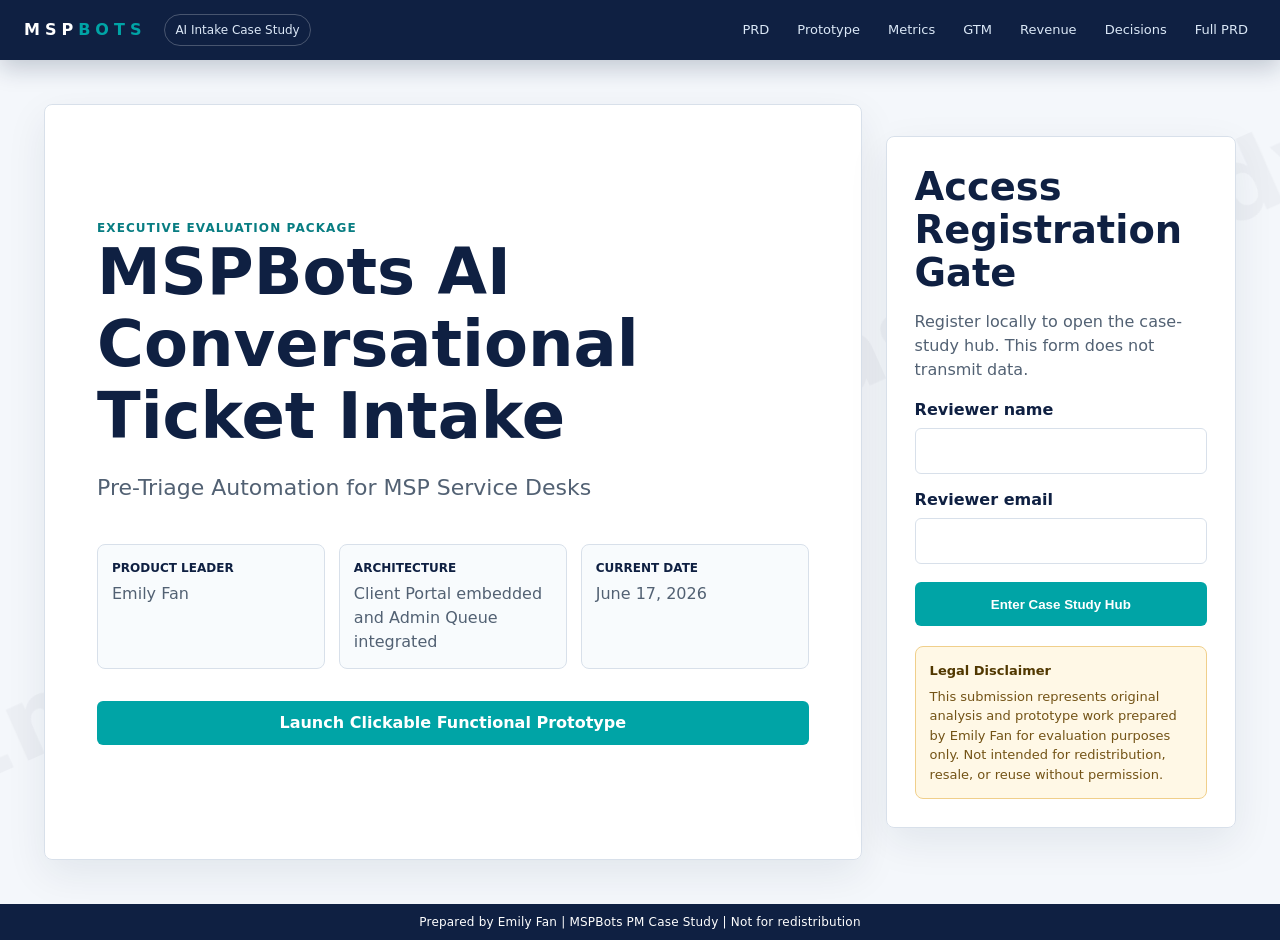
<file: index.html>
<!doctype html>
<html lang="en">
<head>
  <meta charset="utf-8">
  <meta name="viewport" content="width=device-width, initial-scale=1">
  <meta name="robots" content="noindex,nofollow">
  <title>MSPBots AI Conversational Ticket Intake | Emily Fan</title>
  <link rel="stylesheet" href="styles.css">
</head>
<body>
  <div class="watermark" aria-hidden="true">Emily Fan - PM Case Study</div>
  <header class="topbar">
    <div class="brand-lockup">
      <span class="brand">MSP<span>BOTS</span></span>
      <span class="module-pill">AI Intake Case Study</span>
    </div>
    <nav class="topnav" aria-label="Case study modules">
      <a href="#prd">PRD</a>
      <a href="#prototype">Prototype</a>
      <a href="#metrics">Metrics</a>
      <a href="#gtm">GTM</a>
      <a href="#revenue">Revenue</a>
      <a href="#decisions">Decisions</a>
      <a href="full-prd.html">Full PRD</a>
    </nav>
  </header>

  <main>
    <section id="gate" class="gate-screen">
      <div class="hero-panel">
        <div class="eyebrow">Executive evaluation package</div>
        <h1>MSPBots AI Conversational Ticket Intake</h1>
        <p class="subtitle">Pre-Triage Automation for MSP Service Desks</p>
        <div class="meta-grid">
          <div><strong>Product Leader</strong><span>Emily Fan</span></div>
          <div><strong>Architecture</strong><span>Client Portal embedded and Admin Queue integrated</span></div>
          <div><strong>Current Date</strong><span>June 17, 2026</span></div>
        </div>
        <a class="primary-cta" href="https://mspbots-demo-emilyfan.lovable.app/" target="_blank" rel="noopener">Launch Clickable Functional Prototype</a>
      </div>
      <aside class="access-card">
        <h2>Access Registration Gate</h2>
        <p>Register locally to open the case-study hub. This form does not transmit data.</p>
        <form id="accessForm">
          <label for="reviewerName">Reviewer name</label>
          <input id="reviewerName" name="reviewerName" type="text" autocomplete="name" required>
          <label for="reviewerEmail">Reviewer email</label>
          <input id="reviewerEmail" name="reviewerEmail" type="email" autocomplete="email" required>
          <button type="submit">Enter Case Study Hub</button>
        </form>
        <div class="legal-box">
          <strong>Legal Disclaimer</strong>
          This submission represents original analysis and prototype work prepared by Emily Fan for evaluation purposes only. Not intended for redistribution, resale, or reuse without permission.
        </div>
      </aside>
    </section>

    <section id="contentHub" class="content-hub locked" aria-live="polite">
      <section class="executive-summary protected">
        <div>
          <div class="eyebrow">One-page executive summary</div>
          <h2>Platform Bets</h2>
          <p>The case frames AI Conversational Ticket Intake as a native MSPBots pre-triage automation layer that turns thin, unstructured requests into clean, routing-ready PSA metadata.</p>
        </div>
        <div class="bet-grid">
          <article><span>01</span><strong>Context Enrichment over Resolution</strong><p>Prioritize upstream ticket quality instead of risky autonomous fixes.</p></article>
          <article><span>02</span><strong>Pre-Triage Automation over Chatbots</strong><p>Position the product as operational throughput, not a generic AI wrapper.</p></article>
          <article><span>03</span><strong>Ecosystem Inhabitation over Standalone SaaS</strong><p>Embed into Client Portal, PSA schemas, Next Ticket routing, KPI dashboards, and bots.</p></article>
          <article><span>04</span><strong>Credit-Driven Plan Expansion</strong><p>Use AI credit consumption and plan-tier triggers to connect usage to ARR expansion.</p></article>
        </div>
      </section>

      <section class="deliverable-launchpad protected" id="deliverables">
        <div>
          <div class="eyebrow">Required deliverables</div>
          <h2>Submission Menu</h2>
          <p>Each required project deliverable is available as a first-class click target. The full PRD also has its own standalone HTML file containing the original PRD content.</p>
        </div>
        <div class="deliverable-buttons">
          <a href="#prd"><strong>PRD</strong><span>Integrated summary + complete source PRD link</span></a>
          <a href="#prototype"><strong>Prototype</strong><span>Live link, flow evidence, edge cases</span></a>
          <a href="#gtm"><strong>GTM Plan</strong><span>Positioning, segment logic, rollout process</span></a>
          <a href="#revenue"><strong>Revenue Projection</strong><span>Assumptions, cases, growth loop</span></a>
          <a href="#decisions"><strong>Decision Log</strong><span>Choices, tradeoffs, validation approach</span></a>
          <a href="full-prd.html"><strong>Full PRD File</strong><span>Standalone original PRD HTML</span></a>
        </div>
      </section>

      <section id="prd" class="module protected">
        <div class="section-heading">
          <span>Module 2</span>
          <h2>Integrated Product Requirements</h2>
          <p>Updated from PRD v1.1. This section summarizes the product reasoning path, functional boundaries, user-flow architecture, exception handling, and prototype blueprint without replacing the complete PRD file.</p>
          <a class="secondary-link" href="full-prd.html">Open complete original PRD as standalone HTML</a>
        </div>

        <div class="reasoning-grid">
          <article>
            <h3>Why this problem first</h3>
            <p>The case does not chase AI novelty. It starts from the service desk bottleneck where MSP margin is lost: incomplete intake creates dispatcher cleanup, technician diagnostic waste, SLA pressure, and broken automation. The product thesis is that every downstream MSPBots workflow becomes more valuable when upstream ticket data is clean.</p>
          </article>
          <article>
            <h3>Why pre-triage, not auto-resolution</h3>
            <p>Autonomous fixes are riskier, harder to trust, and harder to scope for V1. Pre-triage automation is a narrower and more defensible wedge: AI enriches metadata, explains its reasoning, flags uncertainty, and leaves Sarah as the final approval gate before PSA writeback.</p>
          </article>
          <article>
            <h3>How v1.1 tightened scope</h3>
            <p>The updated PRD makes the trust model more explicit: AI can classify, summarize, enrich, warn on duplicates, and trigger emergency escalation, while deterministic PSA checks and Sarah's approval protect ticket creation and routing integrity.</p>
          </article>
        </div>

        <div class="split-problem">
          <article>
            <h3>Helpdesk Time Tax</h3>
            <p>Human dispatchers and Tier 2/3 engineers spend costly cycles playing email or phone tag to collect device context, error codes, scope, and routing details before troubleshooting can begin.</p>
            <ul>
              <li>Dispatcher spends 10-15 minutes manually chasing users for device context.</li>
              <li>Senior technicians waste billable time performing basic diagnostic discovery.</li>
              <li>SLA response clocks run while tickets sit un-enriched.</li>
            </ul>
          </article>
          <article>
            <h3>Garbage In, Garbage Out Dilemma</h3>
            <p>MSPbots downstream automation can only perform when ticket metadata is structured. Blank fields and vague categories create routing exceptions, failed reports, and manual cleanup.</p>
            <ul>
              <li>Automated routing rules throw exceptions on blank fields.</li>
              <li>Poor Configuration Item mapping blinds recurrence analysis.</li>
              <li>Unmapped work risks inaccurate billing and customer dissatisfaction.</li>
            </ul>
          </article>
        </div>

        <div class="table-card">
          <h3>Need Gap Analysis</h3>
          <table>
            <thead><tr><th>Current Operational State</th><th>Ideal Target State</th><th>Downstream Strategic Impact</th></tr></thead>
            <tbody>
              <tr><td>Support tickets arrive with vague, unstructured text.</td><td>Tickets are enriched and categorized automatically before routing.</td><td>Eliminates manual dispatcher administrative triage overhead.</td></tr>
              <tr><td>Sarah spends 10-15 minutes manually chasing device context.</td><td>Crucial context is collected at the edge via adaptive AI conversations.</td><td>Accelerates time-to-triage and prevents queue backlog buildup.</td></tr>
              <tr><td>Tier 2/3 engineers waste billable hours on basic discovery.</td><td>Engineers troubleshoot immediately using clean, structured metadata.</td><td>Expands service desk gross margin and engineer utilization.</td></tr>
              <tr><td>Next Ticket rules throw exceptions on blank fields.</td><td>Complete schemas enable immediate, touchless ticket assignment.</td><td>Maximizes automation yield from existing MSPbots investments.</td></tr>
              <tr><td>SLA clocks run while tickets sit un-enriched.</td><td>SLAs run with actionable, routing-ready data.</td><td>Protects client retention and contractual SLA trust.</td></tr>
            </tbody>
          </table>
        </div>

        <div class="table-card">
          <h3>Target Customer Segments</h3>
          <table>
            <thead><tr><th>Segment</th><th>Team Size / Endpoints</th><th>Queue Management</th><th>PSA Hygiene</th><th>V1 Fit</th></tr></thead>
            <tbody>
              <tr><td>Segment A: Reactive Shop</td><td>1-5 technicians; under 1,000 endpoints</td><td>No dedicated dispatcher; shared inbox or basic queue.</td><td>Flat, unstructured ticketing; frequent "General IT Support."</td><td>Pass for V1: low process maturity.</td></tr>
              <tr class="selected-row"><td>Segment B: Process-Driven Mid-Market</td><td>6-25 technicians; 1,000-5,000 endpoints</td><td>Dedicated or fractional dispatcher and structured workflows.</td><td>Configured Service Trees; bad data breaks routing.</td><td>Primary target: fastest measurable ROI.</td></tr>
              <tr><td>Segment C: Enterprise Operations Center</td><td>26+ technicians; 5,000+ endpoints</td><td>Full triage/NOC teams and advanced routing matrices.</td><td>Rigidly audited, highly customized PSA environment.</td><td>V2+: high complexity and longer sales cycle.</td></tr>
            </tbody>
          </table>
        </div>

        <div class="persona-grid">
          <article class="persona-card"><span>Primary</span><h3>Sarah, Service Desk Coordinator</h3><p><strong>Goals:</strong> clean queue, fast assignment, fewer follow-up loops.</p><p><strong>Frustrations:</strong> vague tickets, duplicate requests, blame for misrouting.</p><p><strong>Metric:</strong> triage velocity, draft acceptance, clicks per ticket.</p></article>
          <article class="persona-card"><span>Primary</span><h3>Alex, Client End-User</h3><p><strong>Goals:</strong> submit quickly and get help without technical friction.</p><p><strong>Frustrations:</strong> repeated questions, unclear ticket status, slow response.</p><p><strong>Metric:</strong> completion rate and clarification abandonment.</p></article>
          <article class="persona-card"><span>Secondary</span><h3>Dave, Tier 2/3 Engineer</h3><p><strong>Goals:</strong> start diagnosis with asset, scope, error, and history.</p><p><strong>Frustrations:</strong> missing device data and back-and-forth discovery.</p><p><strong>Metric:</strong> escalation bounce rate and diagnostic idle-time reduction.</p></article>
          <article class="persona-card"><span>Secondary</span><h3>Jason, MSP Owner</h3><p><strong>Goals:</strong> expand capacity without adding headcount and protect gross margin.</p><p><strong>Frustrations:</strong> SLA risk, payroll waste, customer churn pressure.</p><p><strong>Metric:</strong> SLA response lift, hours recovered, ARR expansion.</p></article>
        </div>

        <div class="table-card">
          <h3>V1 Scenario Prioritization</h3>
          <table>
            <thead><tr><th>Use Case</th><th>Frequency</th><th>Ambiguity</th><th>Routing Complexity</th><th>Automation Potential</th><th>Required AI Guardrail Strategy</th></tr></thead>
            <tbody>
              <tr><td>VPN / Remote Access Failures</td><td>Medium</td><td>High</td><td>Medium</td><td>Medium</td><td>Ask for device, VPN client error, local internet status, and business impact; reroute if no internet access.</td></tr>
              <tr><td>Workstation Slowness</td><td>High</td><td>High</td><td>Low</td><td>Low</td><td>Collect asset ID, affected applications, duration, reboot status, and impact scope.</td></tr>
              <tr><td>Network Printer Offline</td><td>High</td><td>High</td><td>Low</td><td>Medium</td><td>Detect duplicate office/location tickets; do not issue reset commands automatically.</td></tr>
              <tr><td>New User Onboarding</td><td>Medium</td><td>High</td><td>High</td><td>Medium</td><td>Use checklist-style field capture for start date, manager, apps, role, hardware, and approvals.</td></tr>
              <tr><td>Line-of-Business App Crash</td><td>High</td><td>High</td><td>High</td><td>Low</td><td>Ask launch method, exact error, scope, and whether peers are affected; emergency bypass if department-wide.</td></tr>
            </tbody>
          </table>
        </div>

        <div class="process-panel">
          <h3>Scenario Selection Logic</h3>
          <div class="process-steps">
            <div><span>1</span><strong>Start with common MSP ticket categories.</strong><p>The source analysis evaluated 20 frequent ticket categories, including password resets, email issues, VPN, printers, workstation slowness, onboarding, MFA, and LoB app crashes.</p></div>
            <div><span>2</span><strong>Score where intake quality matters.</strong><p>Categories were prioritized when missing context causes real routing or diagnostic waste, not merely because they are easy to automate.</p></div>
            <div><span>3</span><strong>Filter for human trust.</strong><p>V1 avoids categories where AI would need to execute risky system changes. It focuses on structured data capture, duplicate detection, emergency escalation, and dispatcher review.</p></div>
            <div><span>4</span><strong>Choose visible demo coverage.</strong><p>The final five scenarios make the product story concrete: remote access, endpoint performance, physical device context, lifecycle workflow, and business-critical app failure.</p></div>
          </div>
        </div>

        <div class="table-card">
          <h3>Prioritized Functional Requirements</h3>
          <table>
            <thead><tr><th>ID</th><th>Module / Feature</th><th>Priority</th><th>Functional Requirement</th><th>AI vs. Deterministic Boundary</th></tr></thead>
            <tbody>
              <tr><td>FR-1.1</td><td>Multi-Channel Context Extraction</td><td><span class="priority p0">P0</span></td><td>Ingest web chat portal and email text, identify intent, and map parameters to the MSP's custom PSA category tree.</td><td>AI proposes category, subcategory, urgency, and priority tags.</td></tr>
              <tr><td>FR-1.2</td><td>Dynamic Context Enrichment Loop</td><td><span class="priority p0">P0</span></td><td>Trigger conversational follow-up questions when required fields are missing or confidence falls below threshold.</td><td>AI structures prompts; loop is capped at 3 turns to prevent user fatigue.</td></tr>
              <tr><td>FR-1.3</td><td>Descriptive Title and Summary Gen</td><td><span class="priority p0">P0</span></td><td>Convert vague titles such as "Help please" into technical queue-ready ticket names and summaries.</td><td>AI generates summaries optimized for dispatcher and technician review.</td></tr>
              <tr><td>FR-1.4</td><td>PSA Live Duplicate Scanner</td><td><span class="priority p0">P0</span></td><td>Scan open PSA tickets and offer to attach the user to an existing parent ticket when a duplicate is likely.</td><td>Deterministic PSA query checks active service tags and prevents duplicate work orders.</td></tr>
              <tr><td>FR-1.5</td><td>Human-in-the-Loop Review Console</td><td><span class="priority p0">P0</span></td><td>Show raw input, chat history, proposed AI metadata, and explainability log before PSA writeback.</td><td>Sarah has full edit rights; approval triggers the deterministic PSA POST request.</td></tr>
              <tr><td>FR-1.6</td><td>Human Override Feedback Logging</td><td><span class="priority p0">P0</span></td><td>Log Sarah's corrections to rejected AI tags and approved manual overrides for training analysis.</td><td>Deterministic event listener records approved field changes.</td></tr>
              <tr><td>FR-1.7</td><td>Spam and Non-IT Auto-Reject Filter</td><td><span class="priority p1">P1</span></td><td>Flag non-IT requests, marketing spam, or abusive messages before they pollute the active review queue.</td><td>AI-assisted context filtering blocks anomalous or irrelevant tickets.</td></tr>
              <tr><td>FR-1.8</td><td>Dynamic PSA Schema Mapping</td><td><span class="priority p1">P1</span></td><td>Fetch custom ConnectWise, Autotask, or Halo category schemas through nightly API sync.</td><td>Deterministic schema constraints prevent hallucinated AI categories.</td></tr>
            </tbody>
          </table>
        </div>

        <div class="reasoning-grid">
          <article>
            <h3>Required-field handling rationale</h3>
            <p>Required fields are not treated as form bureaucracy. They are the minimum viable dataset needed for routing, SLA logic, technician readiness, and PSA integrity: category, subcategory, urgency, primary asset, impact scope, and relevant diagnostic variables.</p>
          </article>
          <article>
            <h3>Incomplete-ticket policy</h3>
            <p>The system asks clarification questions only up to three turns. If the user abandons or cannot answer, it creates the best available draft tagged as incomplete rather than losing the request or frustrating the end-user.</p>
          </article>
          <article>
            <h3>AI action boundary</h3>
            <p>AI may suggest, classify, summarize, and detect duplicate risk. It must not silently write to the PSA, execute printer resets, run remediation scripts, or guess low-confidence categories without human review.</p>
          </article>
        </div>

        <div class="table-card">
          <h3>Alternate Paths and Error States</h3>
          <table>
            <thead><tr><th>Path</th><th>Trigger</th><th>System Response</th><th>Trust Boundary</th></tr></thead>
            <tbody>
              <tr><td>Asynchronous Email Ingestion</td><td>User emails a vague request such as "VPN isn't working."</td><td>Create a draft tagged missing fields and send an automated follow-up email for the missing error string.</td><td>Do not block ticket capture just because real-time chat is unavailable.</td></tr>
              <tr><td>Active Duplicate Protection</td><td>User reports an issue already represented by an open PSA ticket.</td><td>Display a duplicate warning and offer to link the user to the existing parent ticket.</td><td>Deterministic PSA lookup prevents duplicate work orders.</td></tr>
              <tr><td>Low Confidence / Non-IT</td><td>User enters irrelevant or unparseable text.</td><td>Bypass extended questioning, tag as low confidence, and route to Sarah's general triage queue.</td><td>AI explains uncertainty instead of forcing a confident category.</td></tr>
              <tr><td>Dropout / Timeout</td><td>User leaves the clarification flow before all fields are captured.</td><td>Create the best available draft with an incomplete-intake label.</td><td>The request is preserved without exhausting the end-user.</td></tr>
              <tr><td>Emergency Bypass</td><td>AI detects "entire office down," ransomware warning, or similar crisis terms.</td><td>Skip clarification, mark Critical / Emergency, and alert Sarah immediately.</td><td>Urgency beats enrichment when delay would create operational risk.</td></tr>
            </tbody>
          </table>
        </div>

        <div class="accordion" id="flowAccordion">
          <h3>User Interaction Flow</h3>
          <button class="accordion-btn active">1. Multi-channel Intake Ingestion</button>
          <div class="accordion-panel open">Alex submits unstructured text through portal, email, or chat. The system sanitizes raw input and prepares it for AI intent processing.</div>
          <button class="accordion-btn">2. Intent Classification</button>
          <div class="accordion-panel">AI extracts category, subcategory, implicit urgency, associated asset hints, and a confidence score.</div>
          <button class="accordion-btn">3. Dynamic Clarification Prompts</button>
          <div class="accordion-panel">If confidence is medium or required variables are missing, the system asks focused prompts. Low confidence routes to Sarah rather than guessing.</div>
          <button class="accordion-btn">4. Ticket Structural Summarization</button>
          <div class="accordion-panel">The system generates a structured JSON payload, title, summary, and explainability log for review.</div>
          <button class="accordion-btn">5. Sarah's Verification Workspace</button>
          <div class="accordion-panel">Sarah sees raw input, chat history, AI metadata, confidence, and editable fields. No PSA write occurs until approval.</div>
          <button class="accordion-btn">6. PSA Database Writeback</button>
          <div class="accordion-panel">Approved metadata posts to ConnectWise, Autotask, or Halo as a routing-ready ticket. Emergency bypass skips enrichment and alerts Sarah immediately.</div>
        </div>
      </section>

      <section id="prototype" class="module protected">
        <div class="section-heading">
          <span>Module 3</span>
          <h2>Prototype Embed and Interactive Workspace</h2>
          <p>Architecture map plus live prototype frame. This module explains what the prototype is meant to prove in the PM evaluation.</p>
        </div>
        <div class="process-panel">
          <h3>Prototype Evidence Strategy</h3>
          <div class="process-steps">
            <div><span>A</span><strong>Prove the happy path.</strong><p>The reviewer should see an end-user issue become an AI-enriched ticket draft, then a dispatcher-approved PSA-ready ticket.</p></div>
            <div><span>B</span><strong>Prove the AI is visible.</strong><p>The demo must surface suggested summary, suggested category/fields, confidence reasoning, and clarification prompts. Hidden AI is not enough for an interview case.</p></div>
            <div><span>C</span><strong>Prove trust boundaries.</strong><p>Edge cases show that AI does not overreach: vague requests are clarified, duplicates are warned, and emergencies bypass normal enrichment.</p></div>
          </div>
        </div>
        <div class="process-panel">
          <h3>PRD v1.1 Prototype Blueprint</h3>
          <p>The updated PRD defines the prototype as a six-screen journey that should feel native to MSPbots: portal intake, clarification, AI draft, dispatcher queue, routing status, and KPI evidence.</p>
          <div class="process-steps">
            <div><span>1</span><strong>Client Portal Ingestion</strong><p>Alex enters an unstructured support issue through a low-friction intake surface.</p></div>
            <div><span>2</span><strong>Conversational Clarification</strong><p>AI asks only the missing scenario-specific questions and stops after a bounded loop.</p></div>
            <div><span>3</span><strong>AI Ticket Draft</strong><p>The system proposes title, category, urgency, asset fields, and summary with confidence context.</p></div>
            <div><span>4</span><strong>Dispatcher Review Queue</strong><p>Sarah reviews, edits, overrides, or approves with the explainability log visible.</p></div>
            <div><span>5</span><strong>Automation Status</strong><p>Approved tickets become PSA-ready and eligible for routing, bot triggers, or duplicate linking.</p></div>
            <div><span>6</span><strong>KPI Dashboard</strong><p>Managers see triage velocity, draft acceptance, completeness, and downstream automation impact.</p></div>
          </div>
        </div>
        <div class="workspace">
          <div class="map-pane">
            <h3>Architectural Map</h3>
            <div class="flow-map">
              <button data-path="happy" class="map-node active">Happy Path Flow</button>
              <button data-path="email" class="map-node">Email Intake Fallback</button>
              <button data-path="missing" class="map-node">Missing Field Trigger</button>
              <button data-path="duplicate" class="map-node">Duplicate Warning</button>
              <button data-path="unclear" class="map-node">Unclear Intent</button>
              <button data-path="emergency" class="map-node danger">Emergency Bypass</button>
            </div>
            <div id="mapDetail" class="map-detail">Portal intake -> AI clarification -> structured draft -> Sarah approves -> PSA-ready ticket.</div>
            <div class="snippet-card">
              <h4>Validation Object</h4>
<pre><code>{
  "confidence": 0.92,
  "required_fields": ["asset_id", "error_string", "impact_scope"],
  "missing_fields": [],
  "psa_targets": ["ConnectWise", "Autotask", "Halo"],
  "approval_required": true
}</code></pre>
            </div>
          </div>
          <div class="iframe-pane">
            <div class="frame-toolbar"><span>Lovable prototype</span><a href="https://mspbots-demo-emilyfan.lovable.app/" target="_blank" rel="noopener">Open in new tab</a></div>
            <iframe title="MSPBots Lovable prototype" src="https://mspbots-demo-emilyfan.lovable.app/" loading="lazy"></iframe>
          </div>
        </div>
      </section>

      <section id="metrics" class="module protected">
        <div class="section-heading">
          <span>Module 4</span>
          <h2>Platform Success Metrics Framework</h2>
          <p>Operational metrics tied to MSPBots dashboards, KPI engine, AI feedback loops, and QBR reporting.</p>
        </div>
        <div class="reasoning-grid">
          <article>
            <h3>Why the metric system is operational</h3>
            <p>The success framework intentionally avoids vanity chatbot metrics. The core question is whether AI intake produces measurable service desk leverage: fewer manual clicks, faster triage, cleaner metadata, fewer escalations, and stronger SLA adherence.</p>
          </article>
          <article>
            <h3>Why PTAY is the north star</h3>
            <p>Platform Triage Automation Yield connects product usage to recovered labor capacity. It combines dispatcher time saved and technician diagnostic effort saved so the feature can be evaluated as an MSP operating-margin lever.</p>
          </article>
          <article>
            <h3>Why feedback loops matter</h3>
            <p>Sarah's overrides are not merely audit data. They become structured correction events that inform future classification tuning, turning human-in-the-loop review into a product learning system.</p>
          </article>
        </div>
        <div class="formula-grid">
          <article><h3>North Star Metric</h3><div class="equation">PTAY = &sum;(M_d + M_e)</div><p>Platform Triage Automation Yield: total estimated operational hours saved per month from reduced manual triage, routing exception handling, and diagnostic discovery.</p></article>
          <article><h3>Exception Impact Vector</h3><div class="equation">EIV = [NTIC, ITBR]</div><p>Vector for downstream automation impact, joining Next Ticket ingestion compatibility with intake-triggered bot dispatch responsiveness.</p></article>
          <article><h3>NTIC</h3><div class="equation">NTIC = N_first_pass / N_ai_enriched</div><p>Next Ticket Ingestion Compatibility: AI-enriched tickets parsed by Next Ticket on first evaluation pass divided by total AI-enriched tickets.</p></article>
          <article><h3>ITBR</h3><div class="equation">ITBR = T_bot_action - T_ticket_created</div><p>Intake-Triggered Bot Dispatch Rate: elapsed time from ticket creation to automated priority-based bot action.</p></article>
        </div>
        <div class="metric-targets">
          <div><strong>Average triage time</strong><span>9.5 min baseline -> &lt;45 sec target</span></div>
          <div><strong>Data completeness</strong><span>45% baseline -> &gt;95% target</span></div>
          <div><strong>Categorization match</strong><span>78% baseline -> &gt;88% target</span></div>
          <div><strong>SLA adherence</strong><span>84.3% baseline -> &gt;92% target</span></div>
          <div><strong>Next Ticket exceptions</strong><span>28% baseline -> &lt;5% target</span></div>
        </div>
        <div class="tabs" data-tabs="metricsTabs">
          <div class="tab-buttons">
            <button class="active" data-tab="dashboards">A. Dashboards</button>
            <button data-tab="native">B. Native KPIs</button>
            <button data-tab="training">C. AI Loops</button>
            <button data-tab="qbr">D. QBR Reports</button>
          </div>
          <div class="tab-panel active" data-panel="dashboards">Dispatcher Efficiency Dashboard: Triage Velocity Tracker and Data Completeness Index gauge.</div>
          <div class="tab-panel" data-panel="native">New schema KPIs: kpi_ai_draft_acceptance_rate and kpi_triage_processing_clicks.</div>
          <div class="tab-panel" data-panel="training">Override Vector Log captures Sarah's corrections and feeds monthly prompt calibration.</div>
          <div class="tab-panel" data-panel="qbr">Customer-facing Triage Speed Report and self-service engagement trend reporting.</div>
        </div>
      </section>

      <section id="gtm" class="module protected">
        <div class="section-heading">
          <span>Module 5</span>
          <h2>GTM Execution Engine</h2>
          <p>Positioning, persona messaging, and pilot gates for Segment B launch. This section keeps the reasoning behind the GTM choices visible.</p>
        </div>
        <div class="reasoning-grid">
          <article>
            <h3>Need-gap framing</h3>
            <p>The GTM argument begins with operational capacity, not AI capability. MSP owners do not buy "a chatbot"; they buy fewer bottlenecks, fewer SLA misses, and more endpoint support capacity without hiring another dispatcher.</p>
          </article>
          <article>
            <h3>STP logic</h3>
            <p>Segment A lacks process maturity, while Segment C carries heavy customization and long procurement cycles. Segment B is the practical target because the pain is acute, the workflows are structured, and the ROI can be measured quickly.</p>
          </article>
          <article>
            <h3>Product-led growth trigger</h3>
            <p>The feature should be promoted when MSPbots data already detects the pain: queue bottlenecks, high unassigned tickets, SLA latency, and routing exception patterns. This makes adoption feel timely rather than sales-pushed.</p>
          </article>
        </div>
        <h3 class="subsection-title">Positioning Ladder</h3>
        <div class="positioning-ladder">
          <div><span>Feature</span><strong>AI Conversational Ticket Intake</strong></div>
          <div><span>Functional Benefit</span><strong>Structured context captured at the edge</strong></div>
          <div><span>Operational Benefit</span><strong>Fewer dispatcher clicks and routing exceptions</strong></div>
          <div><span>Business Benefit</span><strong>Capacity expansion without headcount</strong></div>
          <div class="highlight"><span>Executive Outcome</span><strong>Pre-Triage Automation protects margin and SLA trust</strong></div>
        </div>
        <div class="role-selector">
          <div class="role-buttons">
            <button class="active" data-role="owner">MSP Owner</button>
            <button data-role="manager">Service Desk Manager</button>
            <button data-role="dispatcher">Dispatcher</button>
            <button data-role="technician">Frontline Technician</button>
          </div>
          <div id="roleMessage" class="role-message"><h3>Recover support capacity without adding headcount.</h3><p>Position AI intake as margin protection, SLA risk reduction, and higher platform automation yield.</p></div>
        </div>
        <div class="timeline">
          <div><span>Weeks 1-4</span><strong>Private Pilot</strong><p>10-15 selected MSPs; 30-day sandbox; active ConnectWise, Autotask, or Halo integration.</p></div>
          <div><span>Weeks 5-8</span><strong>Public Beta</strong><p>Marketplace listing; 14-day or 200-ticket trial triggered by queue bottleneck signals.</p></div>
          <div><span>Week 9+</span><strong>General Availability</strong><p>Consumption billing active; IT Nation and MSP community launch motions.</p></div>
        </div>
        <div class="gate-list">
          <strong>Pilot graduation gates:</strong>
          <span>&gt;=30% ticket completeness increase</span>
          <span>&gt;=25% dispatcher effort reduction</span>
          <span>Zero data corruption or unsynchronized PSA writes</span>
          <span>Positive dispatcher trust feedback</span>
        </div>
        <div class="process-panel">
          <h3>Why the rollout is gated</h3>
          <p>A broad launch would be risky because PSA schemas vary and MSPs are highly trust-sensitive. The pilot protects platform reputation by validating schema mapping, dispatcher trust, data completeness gains, and zero-corruption PSA writes before the feature is monetized at scale.</p>
        </div>
      </section>

      <section id="revenue" class="module protected revenue-matrix">
        <div class="section-heading">
          <span>Module 6</span>
          <h2>Financial Revenue Projections</h2>
          <p>12-month financial expansion projection with three cases, including the pricing logic and assumptions behind the numbers.</p>
        </div>
        <div class="reasoning-grid">
          <article>
            <h3>Why hybrid pricing</h3>
            <p>A flat per-seat fee decouples price from ticket volume, while a pure add-on can slow procurement. The selected model uses AI credits to lower entry friction and ties expansion revenue to the number of tickets enriched.</p>
          </article>
          <article>
            <h3>Why credits create expansion</h3>
            <p>As ticket quality improves, more intake volume flows through the module. Higher usage drives credit overages, and recurring overages create a rational trigger to upgrade platform tiers for better bundled credit economics.</p>
          </article>
          <article>
            <h3>Why the base case matters</h3>
            <p>The base case is not just a usage model. It combines $270K credit expansion with a $65K plan-upgrade delta, showing how a workflow feature can increase both consumption revenue and core platform ARR.</p>
          </article>
        </div>
        <div class="case-grid">
          <article><h3>Conservative Case</h3><span>15% adoption</span><strong>45 MSPs</strong><p>$54K ARR expansion</p></article>
          <article class="base-case"><h3>Base Case</h3><span>30% adoption</span><strong>90 MSPs</strong><p>$270K ARR credit expansion + $65K plan upgrade delta = <b>$335K Total Expansion ARR</b></p></article>
          <article><h3>Best Case</h3><span>50% adoption</span><strong>150 MSPs</strong><p>$900K ARR credit expansion</p></article>
        </div>
        <div class="table-card">
          <h3>Revenue Assumption Logic</h3>
          <table>
            <thead><tr><th>Variable</th><th>Reasoning</th><th>Business Meaning</th></tr></thead>
            <tbody>
              <tr><td>Adopted MSP accounts</td><td>Modeled at 15%, 30%, and 50% adoption to separate conservative, base, and upside outcomes.</td><td>Controls how broadly the feature penetrates the existing platform base.</td></tr>
              <tr><td>Credit MRR per MSP</td><td>Scales from $100 to $500 as ticket volume, multi-turn classification, and intake scope expand.</td><td>Connects revenue to actual usage and value extracted.</td></tr>
              <tr><td>Plan upgrade delta</td><td>Base case assumes some customers upgrade tiers to secure better credit economics.</td><td>Turns high usage into durable platform ARR expansion.</td></tr>
              <tr><td>Net dollar retention lift</td><td>Better automation success makes MSPbots harder to displace inside the service desk operating layer.</td><td>Revenue quality improves through stickiness, not only new charges.</td></tr>
            </tbody>
          </table>
        </div>
        <div class="growth-loop">
          <div>Ticket Intake Quality</div>
          <div>Higher Automation Success</div>
          <div>Increased Credit Consumption</div>
          <div>Tier Upgrade Triggers</div>
          <div>NDR Lifecycle Lift</div>
        </div>
      </section>

      <section id="decisions" class="module protected">
        <div class="section-heading">
          <span>Module 7</span>
          <h2>Executive Product Decision Log and AI Notes</h2>
          <p>Ten decisions across strategy, architecture, GTM, monetization, metrics, and prototype scope.</p>
        </div>
        <div class="process-panel">
          <h3>Decision-Making Method</h3>
          <p>The decision log is structured to show ownership under ambiguity. Each choice captures the selected path, alternatives considered, accepted tradeoff, and the customer validation method. The pattern is intentionally product-led: decide clearly, name what is being sacrificed, and define how the decision would be tested with real MSPs.</p>
        </div>
        <div class="decision-list">
          <article><b>1. Problem Focus</b><span>Choice: ticket intake quality and context enrichment. Alternative: autonomous ticket resolution. Tradeoff: less automation hype, more trust. Validation: measure incomplete ticket reduction.</span></article>
          <article><b>2. Target Segment</b><span>Choice: Segment B mid-market MSPs. Alternative: small reactive shops or enterprise NOCs. Tradeoff: excludes extremes. Validation: pilot with dedicated dispatch teams.</span></article>
          <article><b>3. Positioning</b><span>Choice: Pre-Triage Automation. Alternative: AI chatbot or virtual assistant. Tradeoff: market education. Validation: messaging tests with owners and service managers.</span></article>
          <article><b>4. Deployment Architecture</b><span>Choice: embedded platform capability. Alternative: standalone SaaS. Tradeoff: core release dependency. Validation: measure setup time and integration friction.</span></article>
          <article><b>5. Primary Entry Point</b><span>Choice: end-user intake workflows. Alternative: technician console or manager dashboard. Tradeoff: simplified UI required. Validation: completion and abandonment rates.</span></article>
          <article><b>6. Monetization Model</b><span>Choice: consumption AI credits. Alternative: flat add-on or per-seat. Tradeoff: revenue varies by volume. Validation: credit consumption during pilot.</span></article>
          <article><b>7. Revenue Expansion</b><span>Choice: plan upgrades triggered by credit limits. Alternative: raw overages only. Tradeoff: monitor consumption boundaries. Validation: upgrade conversion tracking.</span></article>
          <article><b>8. Success Metrics</b><span>Choice: operational outcome KPIs. Alternative: technical AI metrics. Tradeoff: deeper event instrumentation. Validation: dashboard adoption and KPI reliability.</span></article>
          <article><b>9. Rollout Strategy</b><span>Choice: controlled metric-gated pilot. Alternative: immediate GA. Tradeoff: slower commercialization. Validation: exit gates and CSAT.</span></article>
          <article><b>10. Prototype Scope</b><span>Choice: intake-to-review loop. Alternative: full platform shell. Tradeoff: fewer secondary screens. Validation: evaluator can complete happy path and edge cases.</span></article>
        </div>
        <div class="ai-notes">
          <article><h3>Where AI accelerated delivery</h3><p>Vibe-coding prototyping in Lovable and Cursor, structural scenario matrix generation, data pipeline scaffolding, and LaTeX-style metric consolidation.</p></article>
          <article><h3>Where human product judgment stayed uncompromised</h3><p>Prioritization frameworks, target segmentation, commercial credit-model design, strict 3-turn clarification limits, and emergency bypass logic.</p></article>
        </div>
      </section>
    </section>
  </main>

  <footer class="sticky-footer">Prepared by Emily Fan | MSPBots PM Case Study | Not for redistribution</footer>
  <script src="app.js"></script>
</body>
</html>
</file>
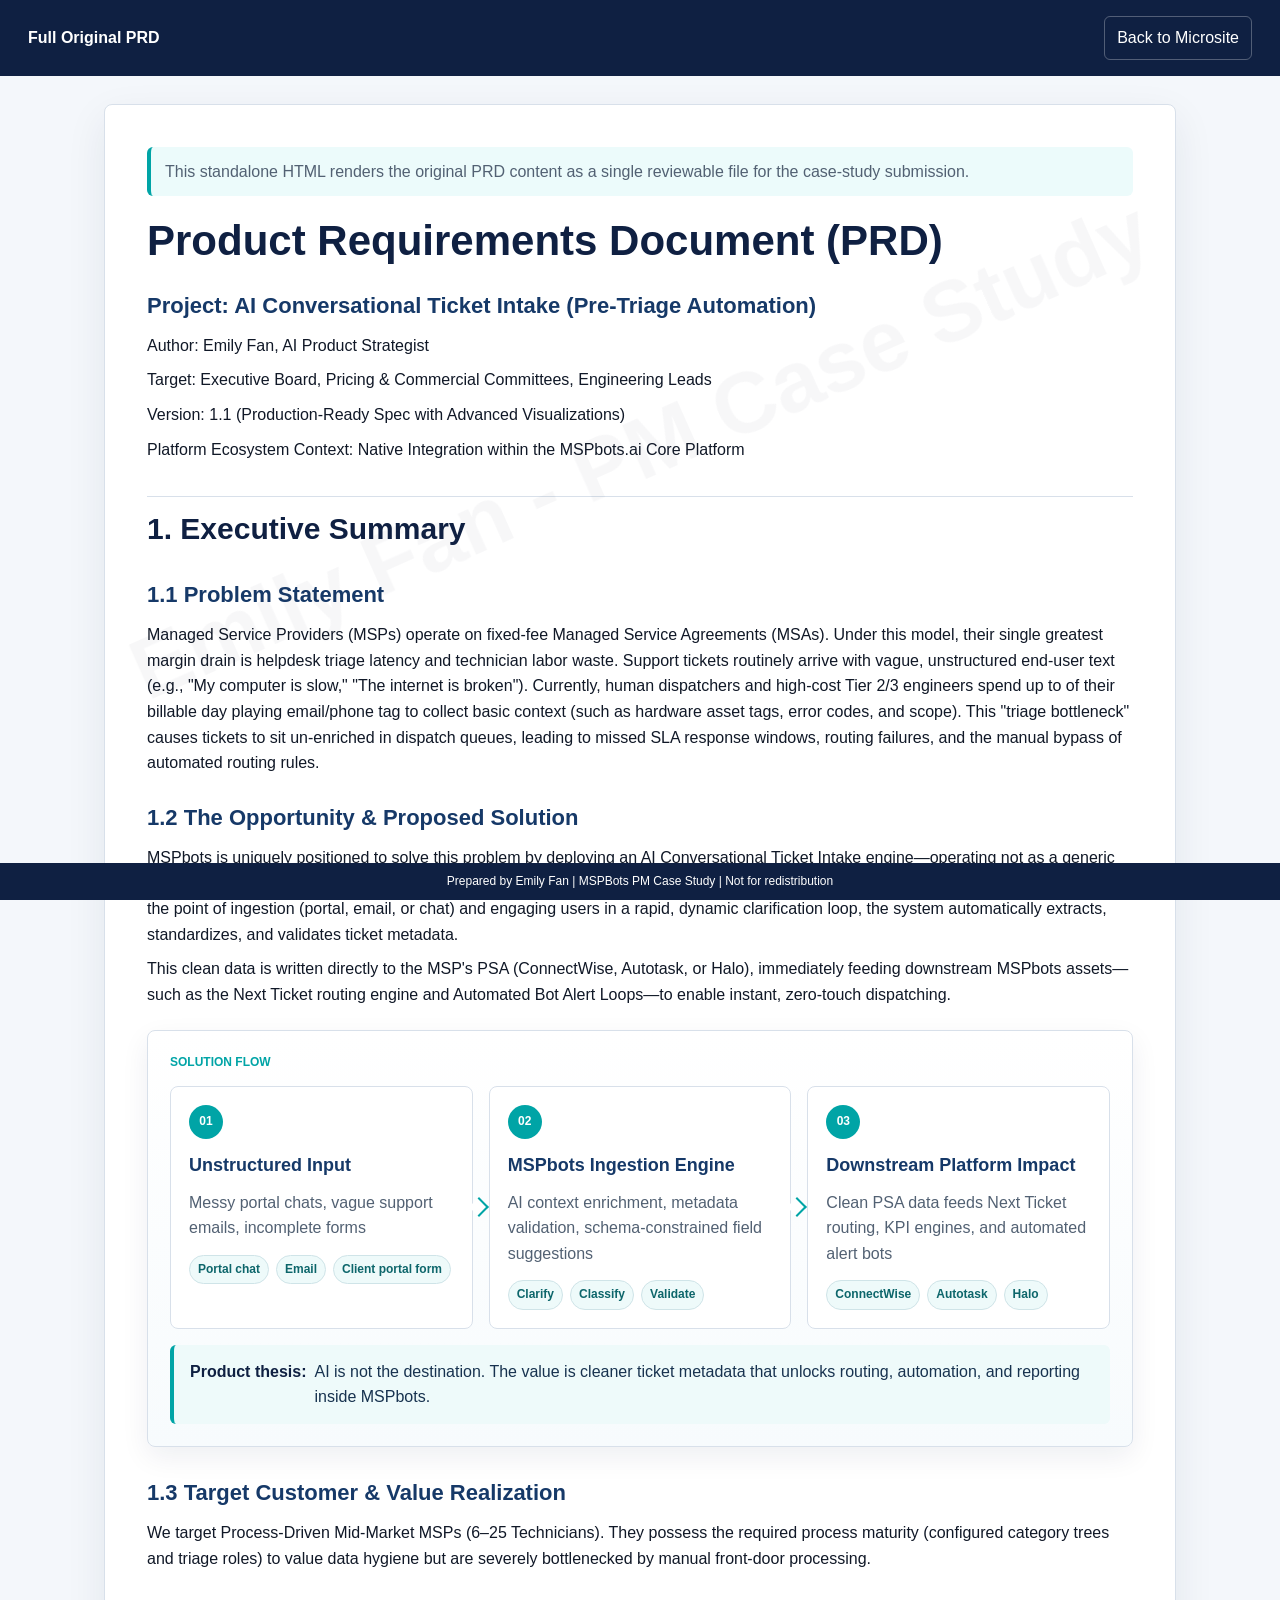
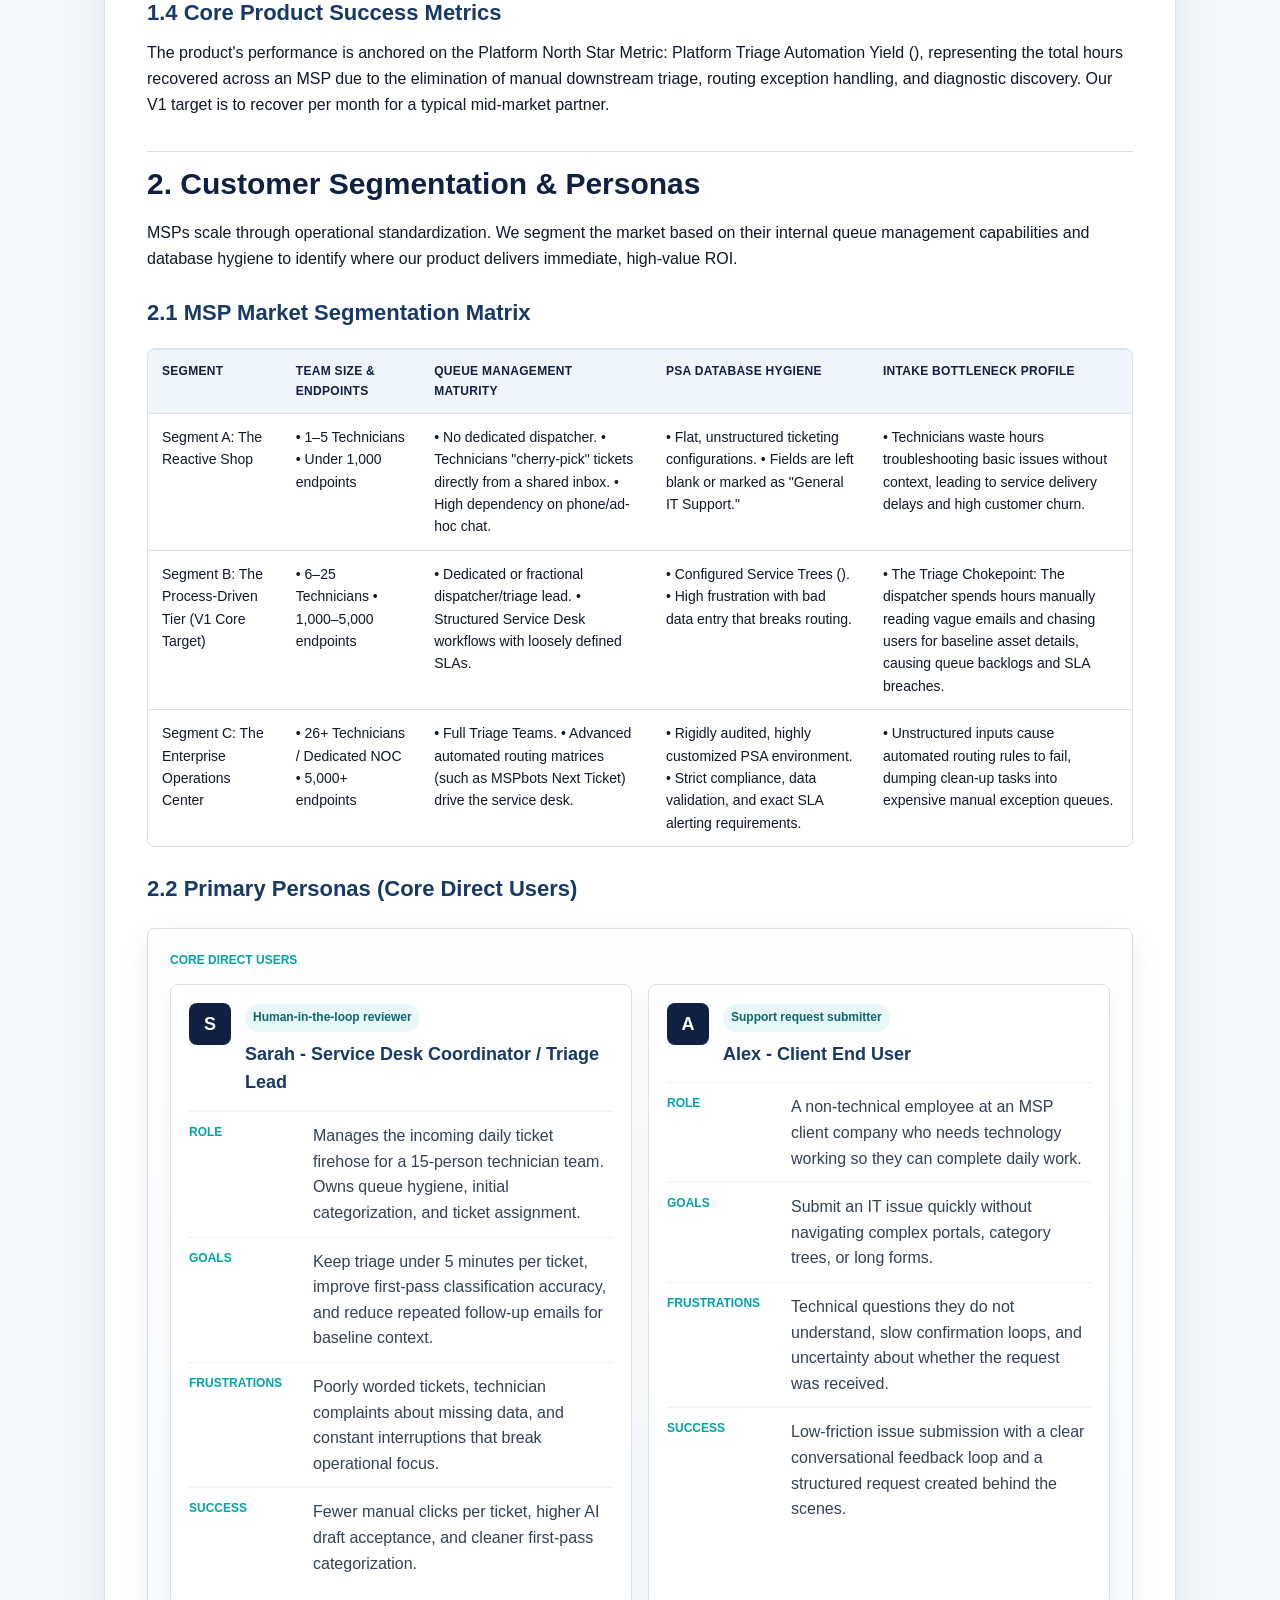
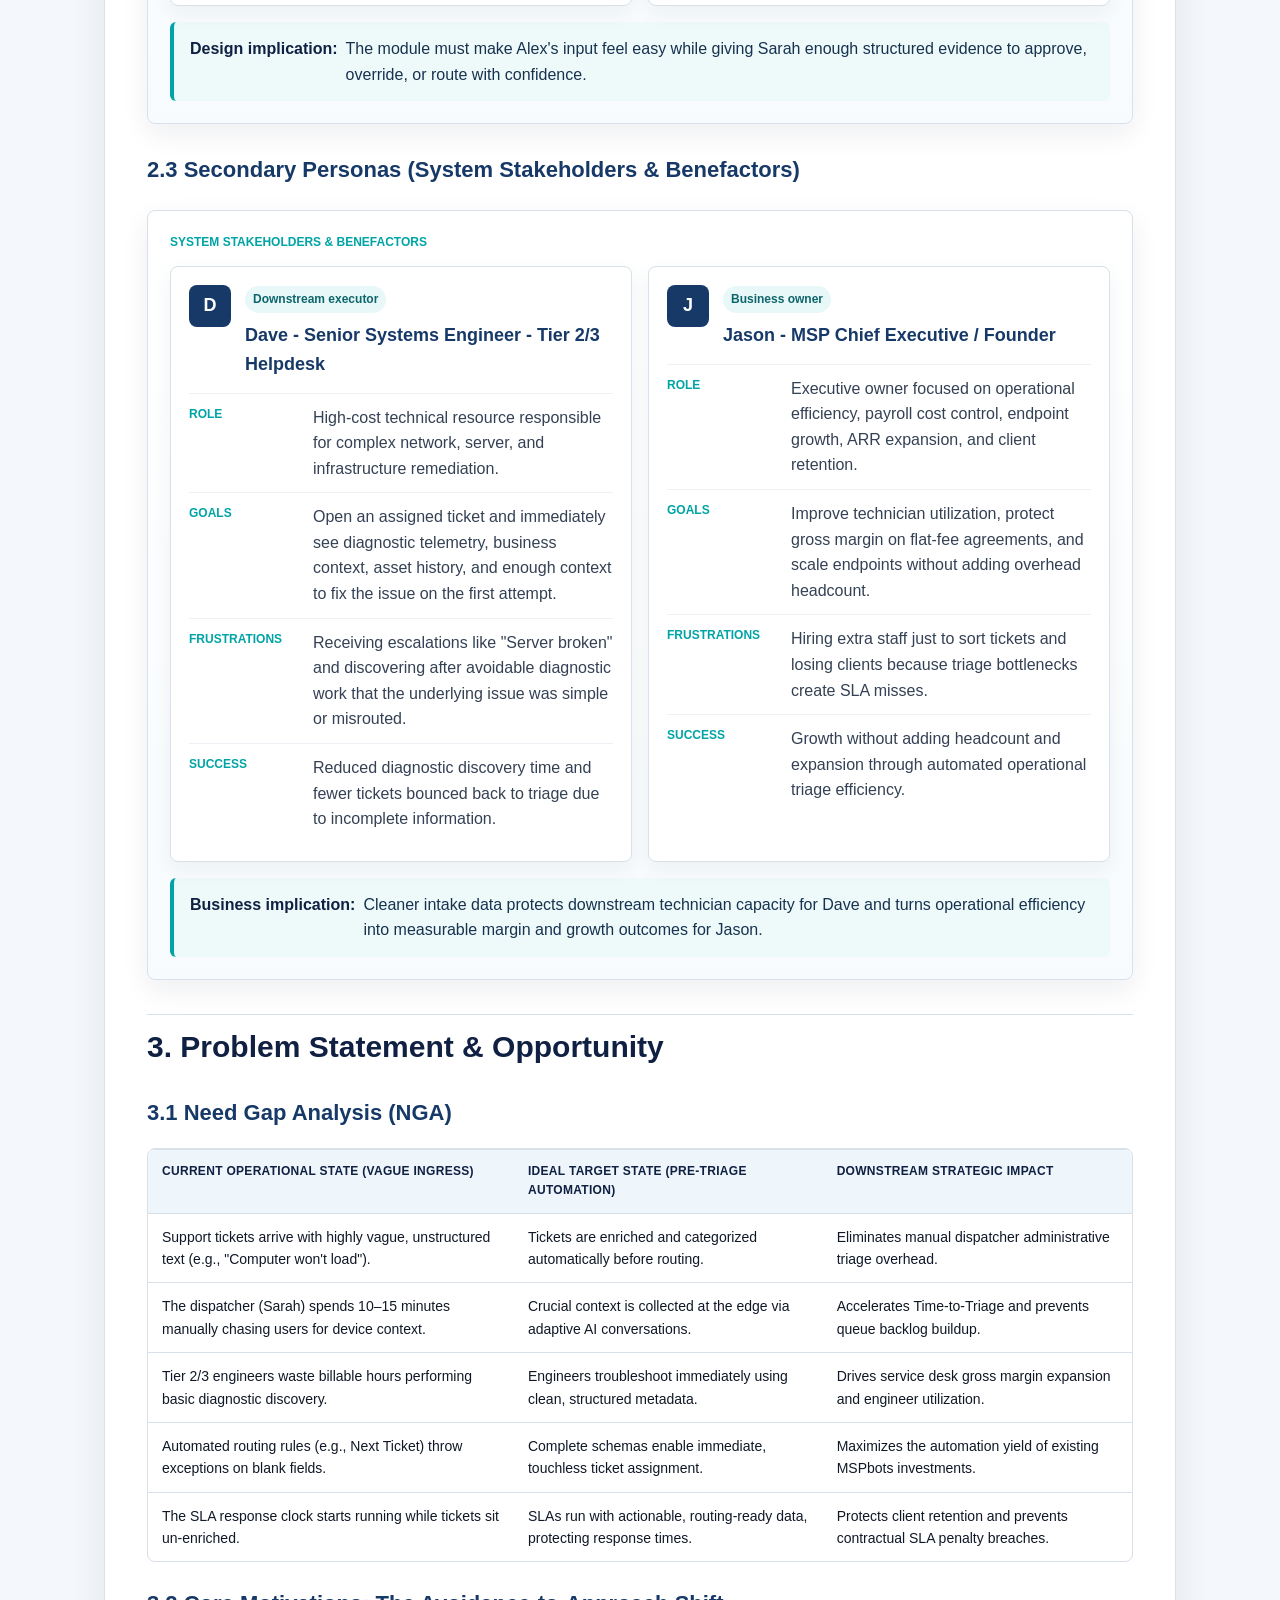
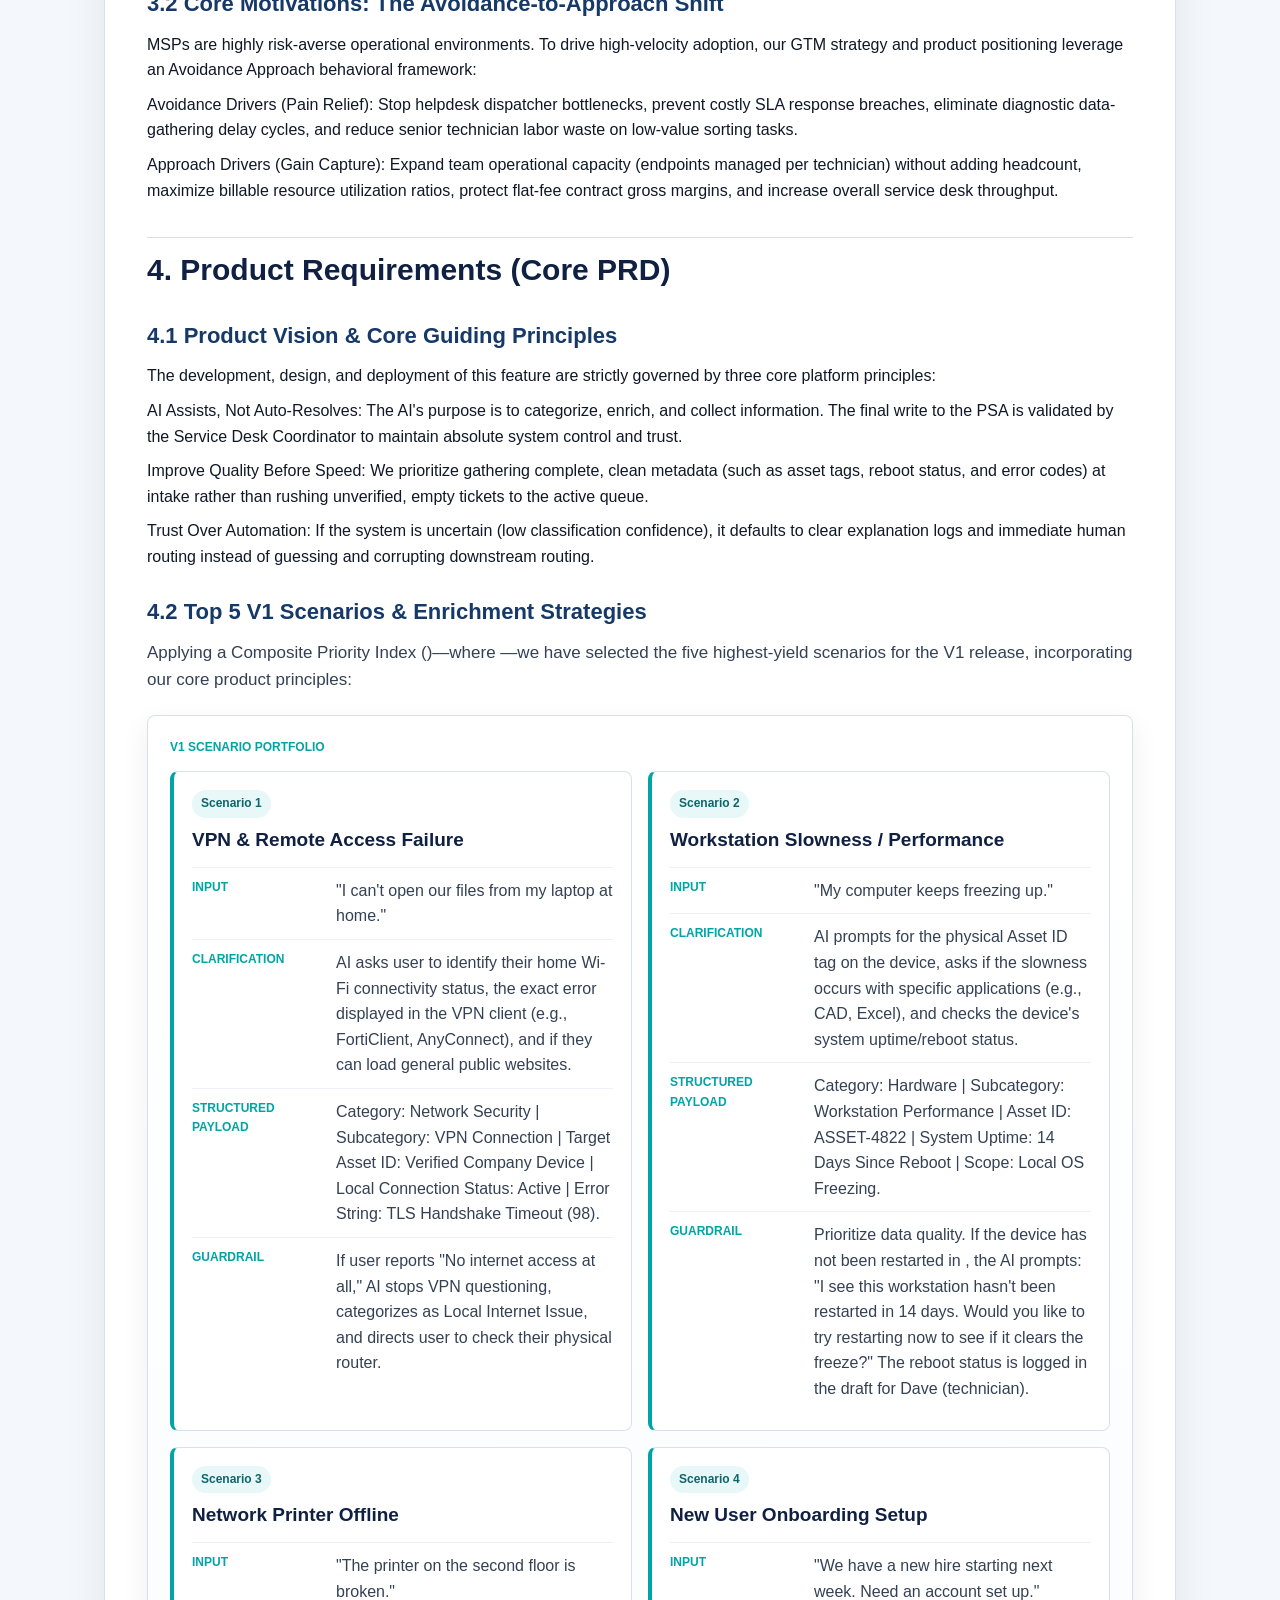
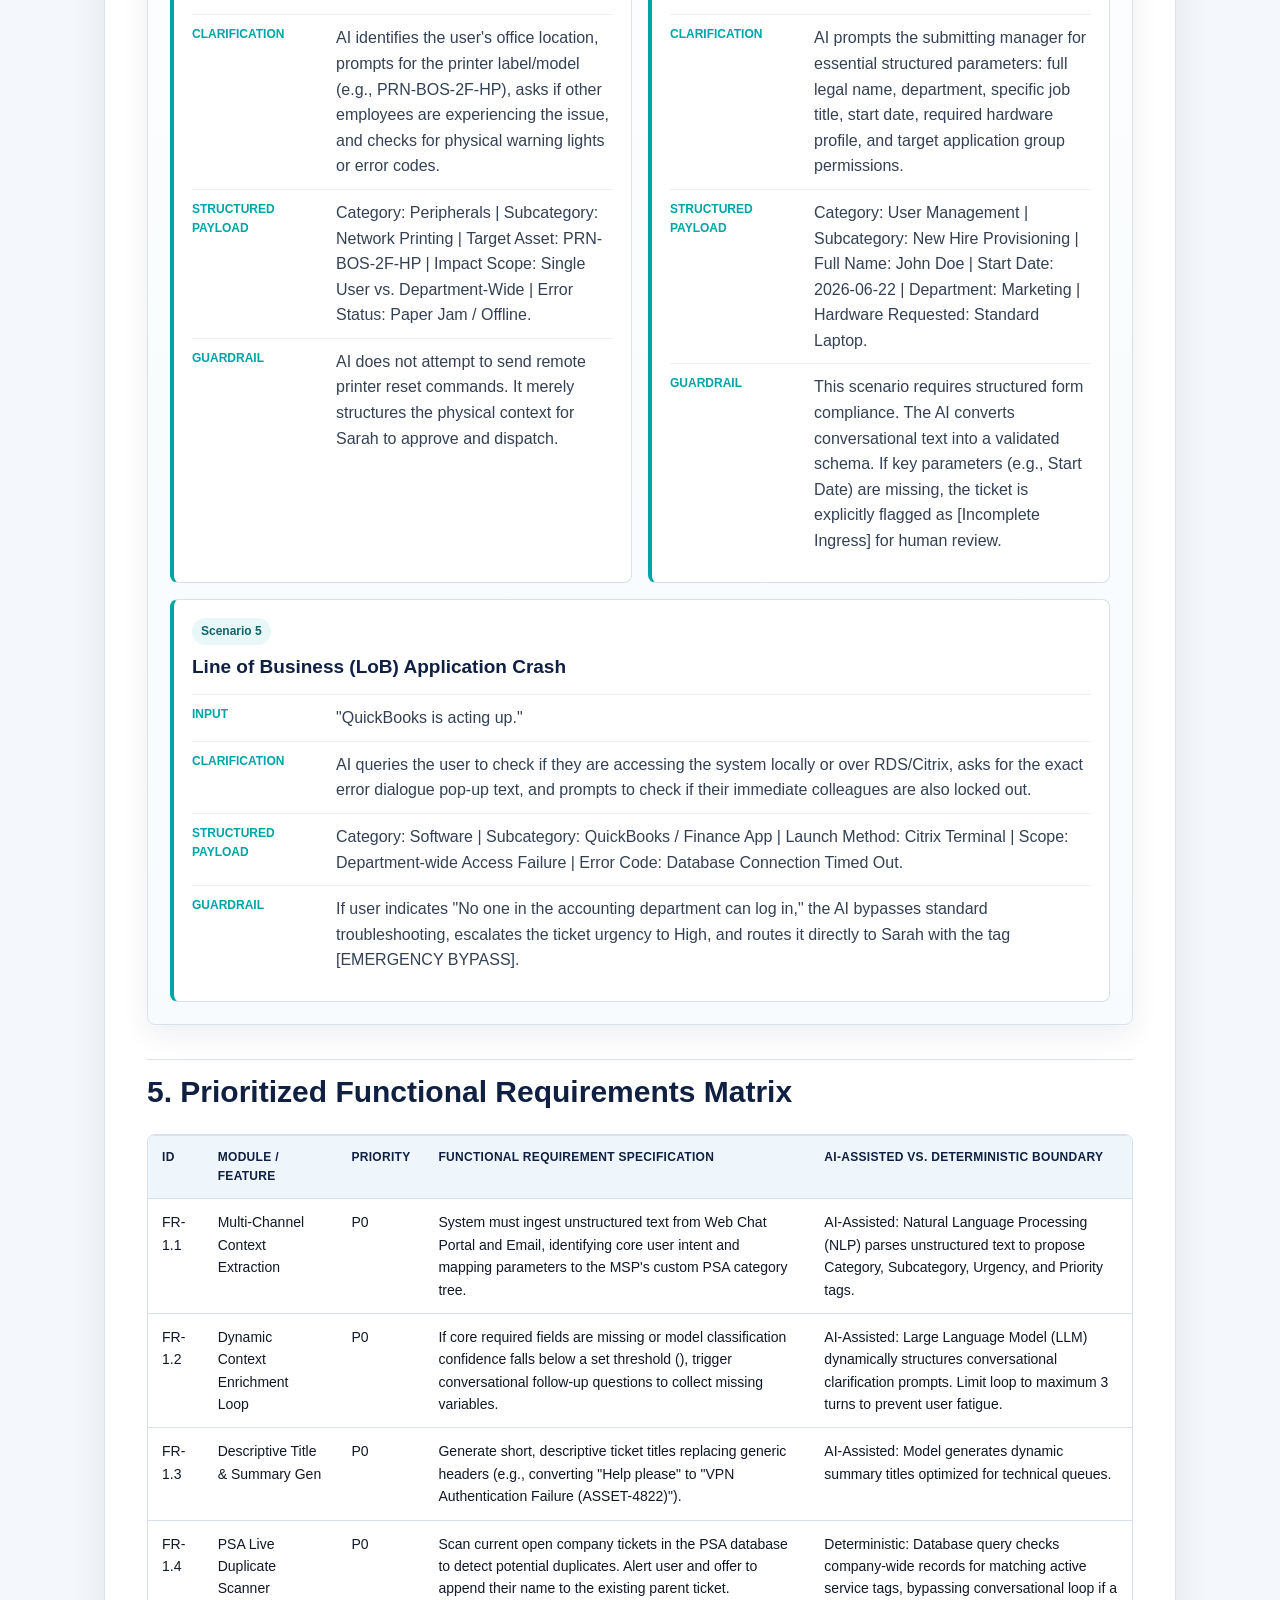
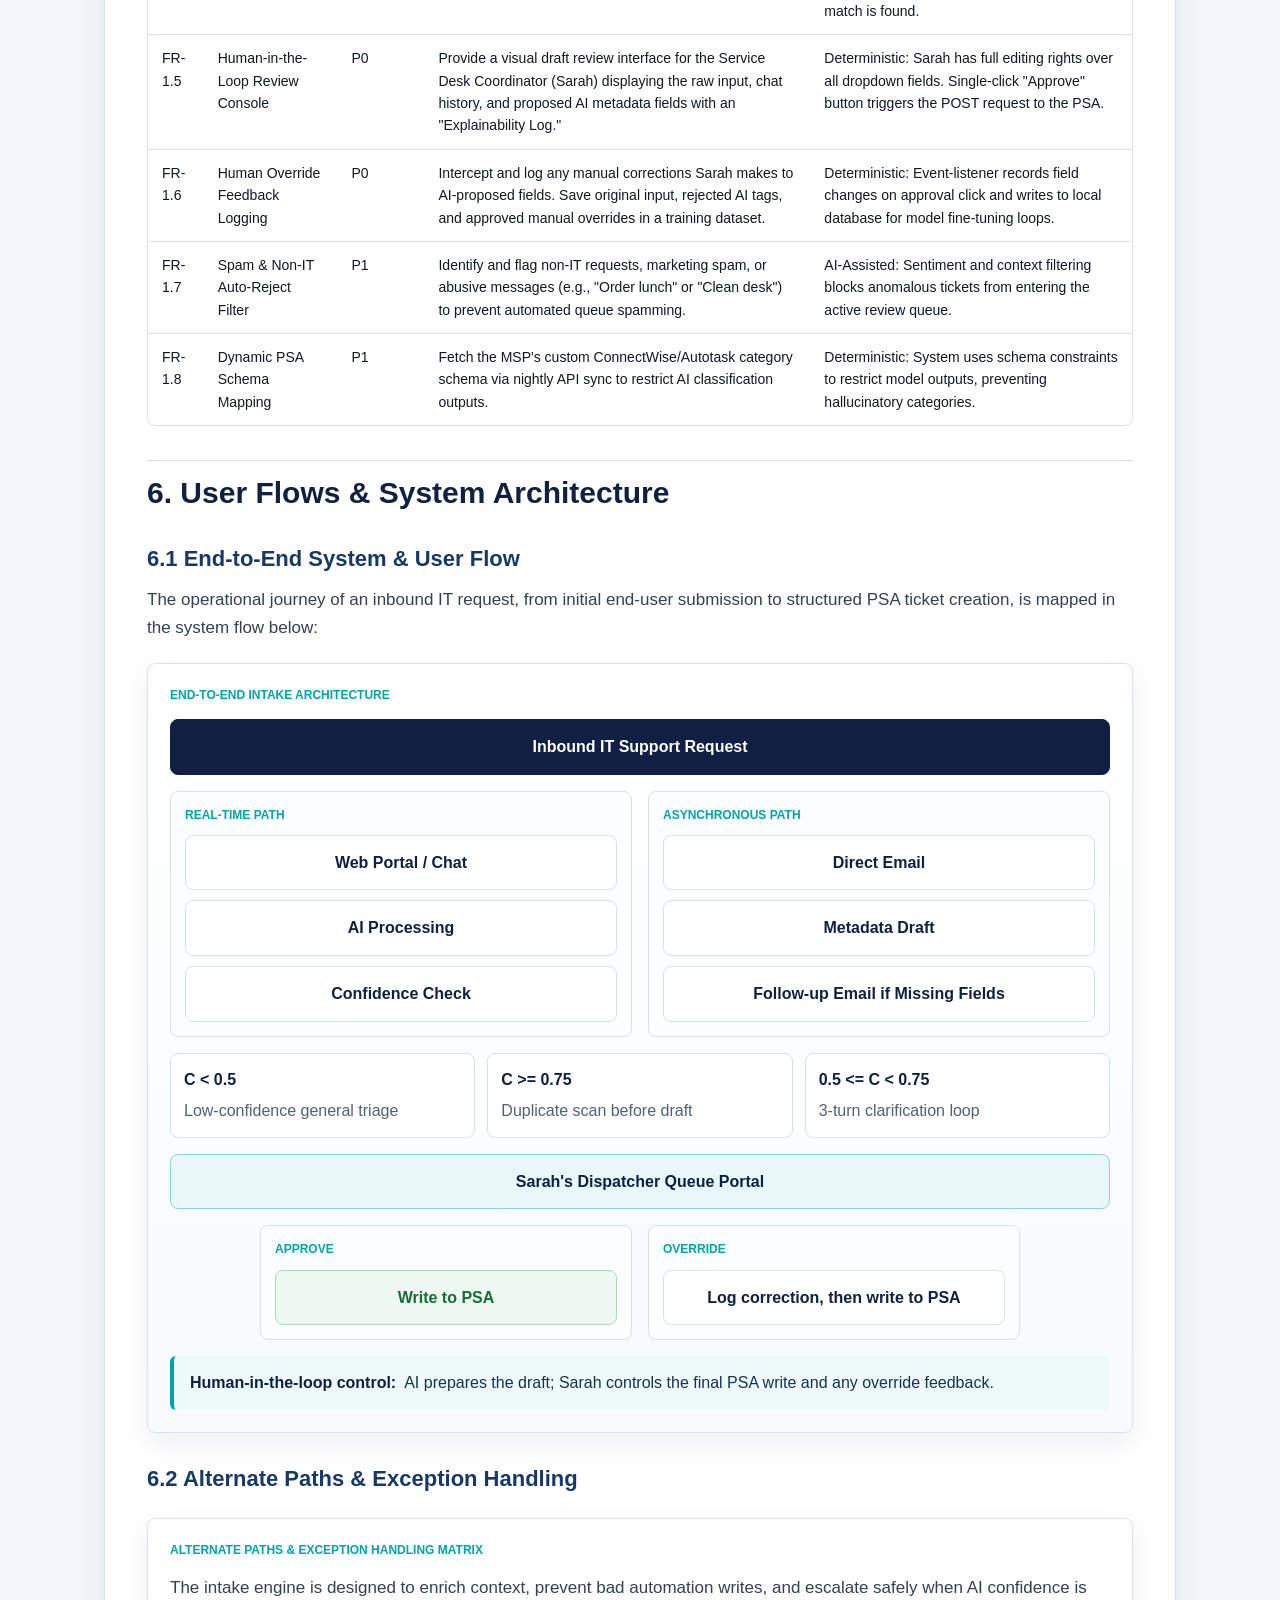
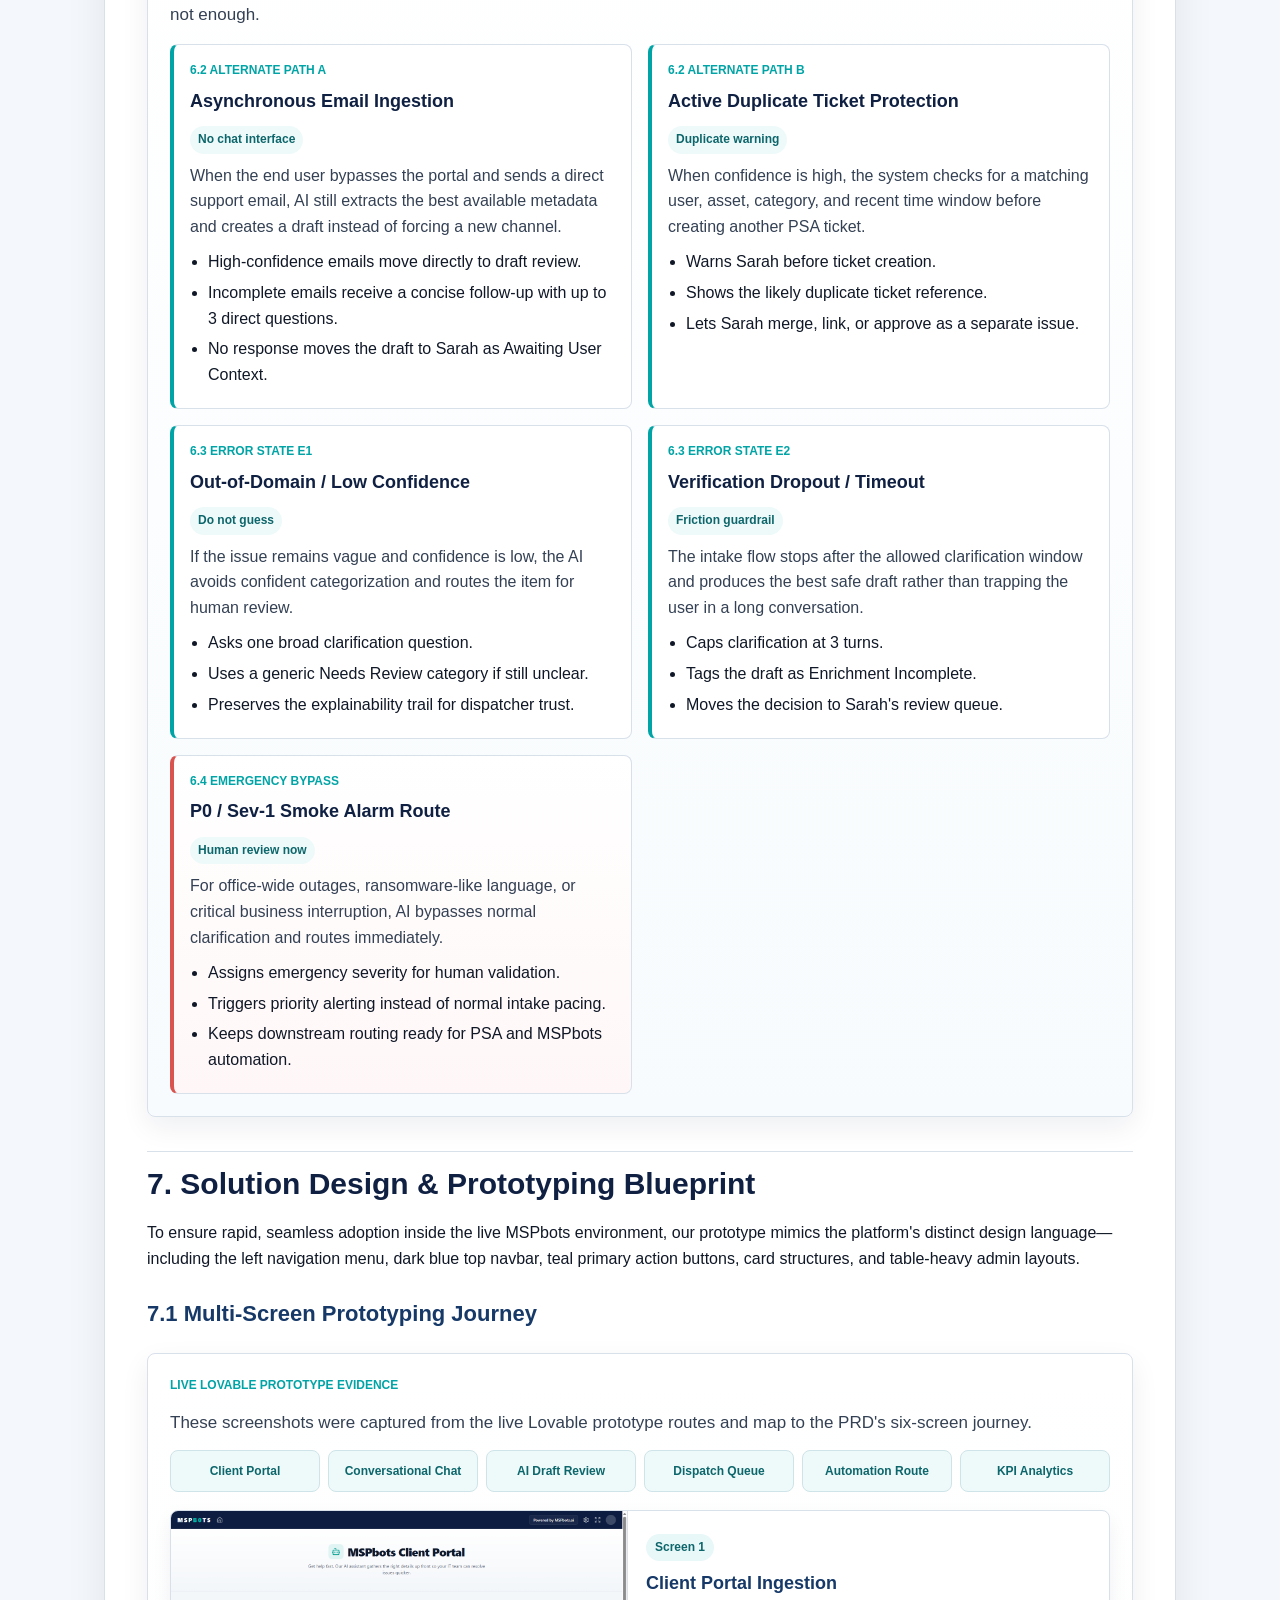
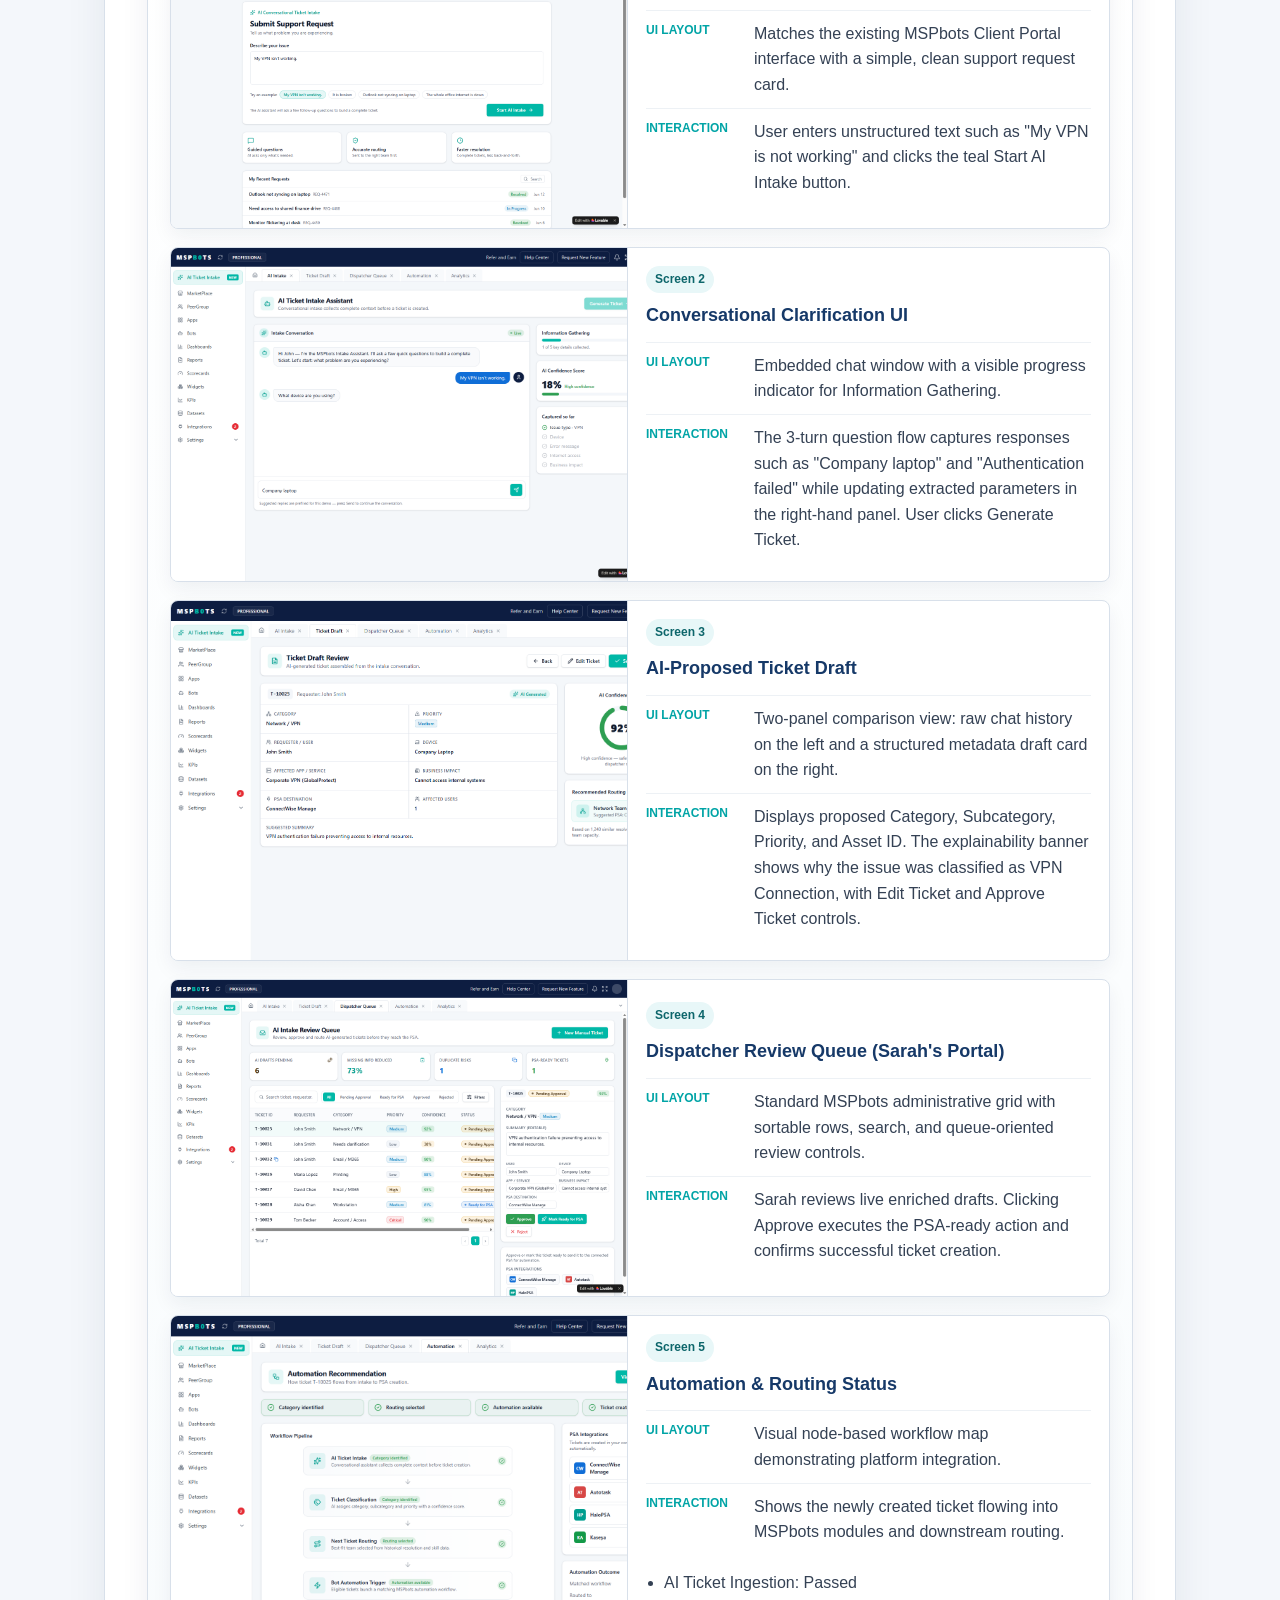
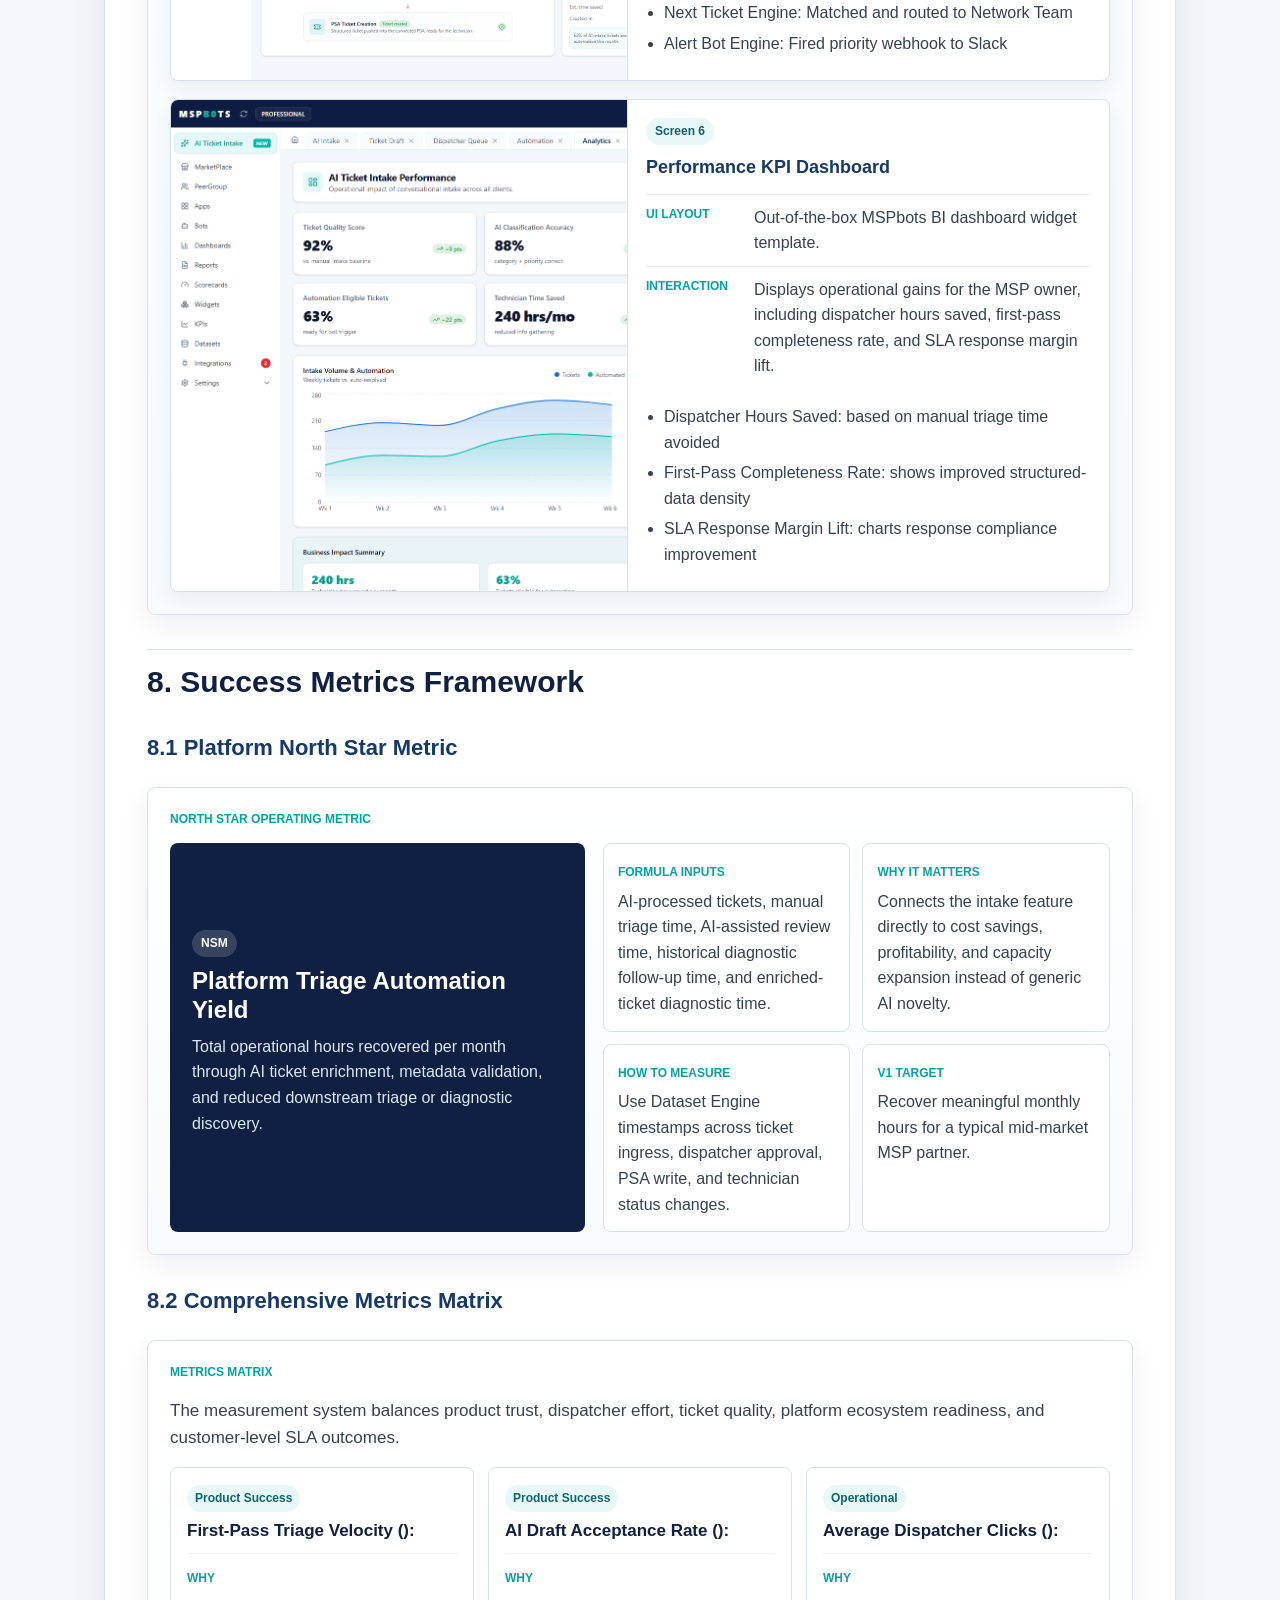
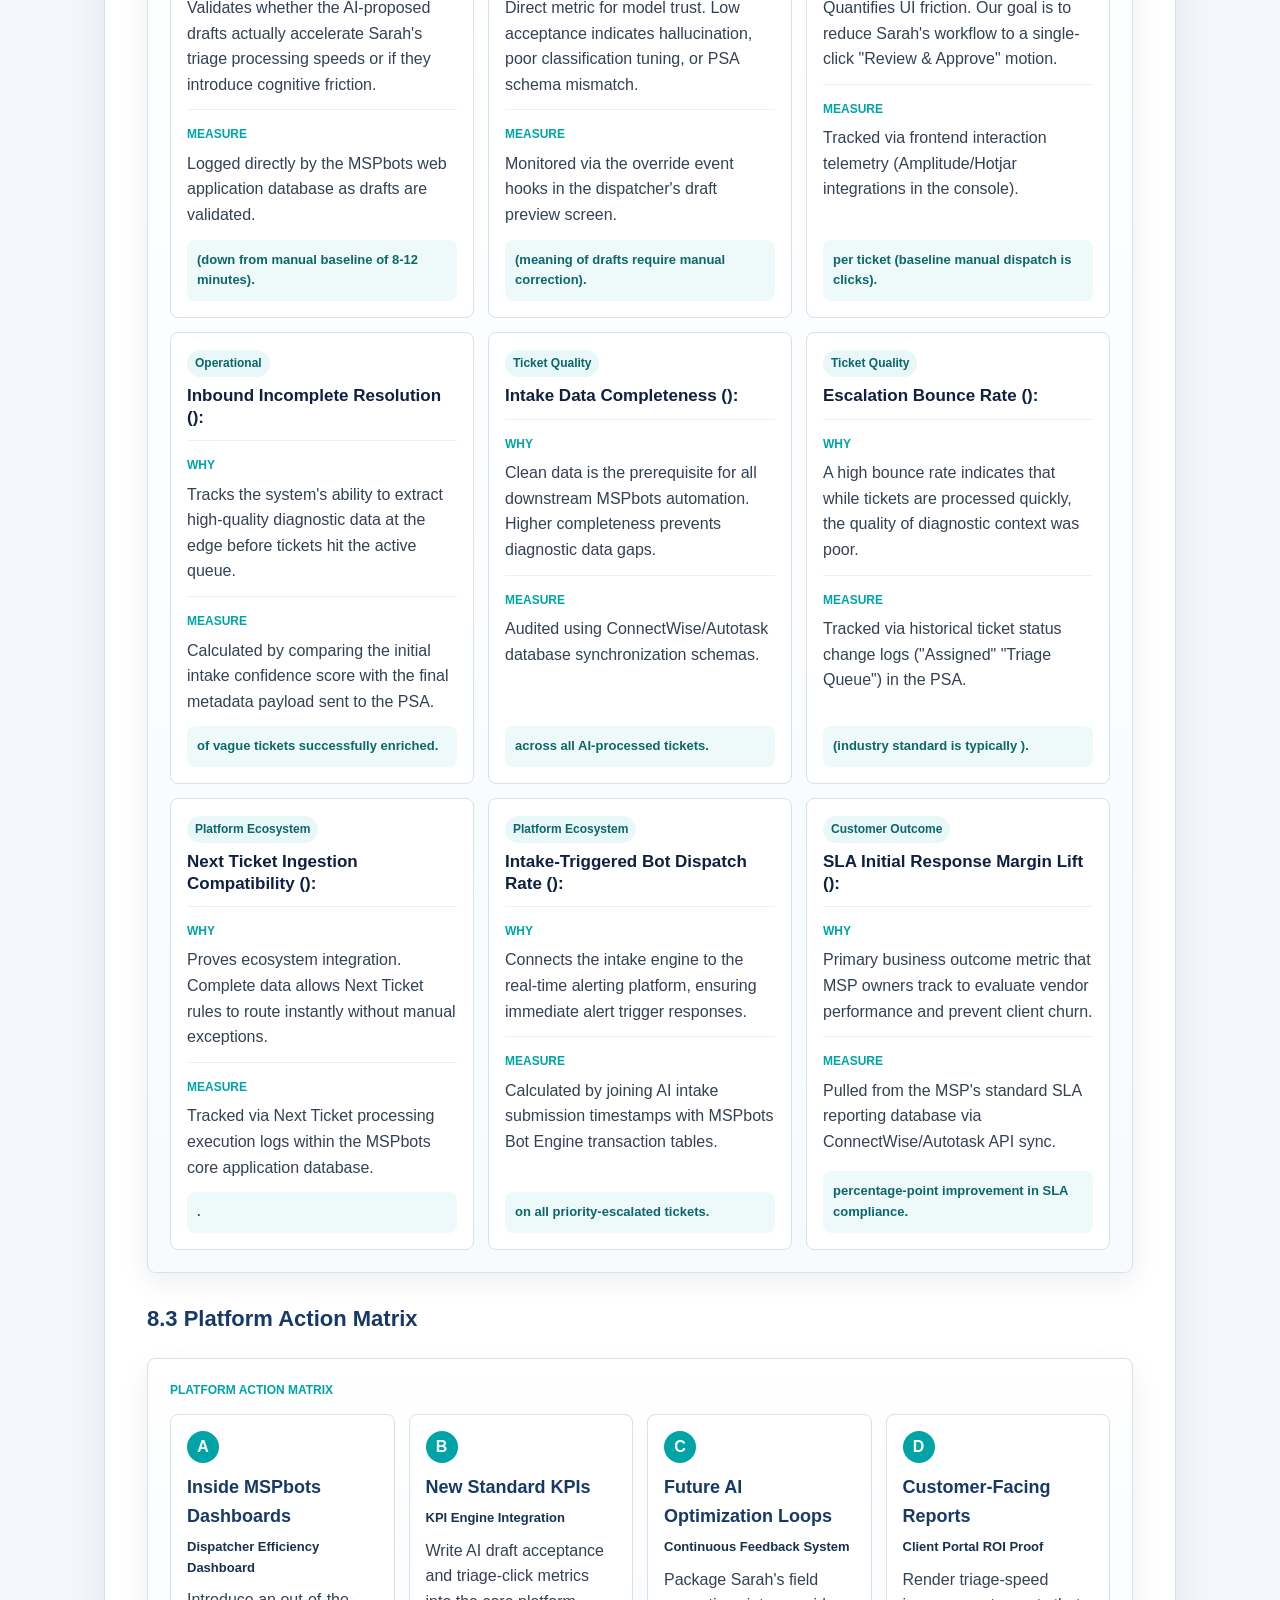
<file: full-prd.html>
<!doctype html>
<html lang="en">
<head>
  <meta charset="utf-8">
  <meta name="viewport" content="width=device-width, initial-scale=1">
  <meta name="robots" content="noindex,nofollow">
  <title>Full PRD | MSPBots AI Conversational Ticket Intake</title>
  <style>
    :root { --blue:#0f2042; --teal:#00a4a6; --line:#d8e0ea; --slate:#526173; --bg:#f4f7fb; }
    * { box-sizing:border-box; }
    body { margin:0; font-family:Inter,Segoe UI,Arial,sans-serif; background:var(--bg); color:#101827; line-height:1.6; }
    header { position:sticky; top:0; z-index:5; background:var(--blue); color:white; padding:16px 28px; display:flex; justify-content:space-between; gap:16px; align-items:center; }
    header a { color:white; text-decoration:none; border:1px solid rgba(255,255,255,.28); border-radius:6px; padding:8px 12px; }
    main { max-width:1120px; margin:28px auto 80px; padding:0 24px; }
    .doc-shell { background:white; border:1px solid var(--line); border-radius:8px; padding:42px; box-shadow:0 14px 40px rgba(15,32,66,.08); }
    h1 { color:var(--blue); font-size:42px; line-height:1.08; margin:0 0 18px; }
    h2 { color:var(--blue); font-size:30px; margin:34px 0 12px; padding-top:8px; border-top:1px solid var(--line); }
    h3 { color:#163968; font-size:22px; margin:24px 0 10px; }
    h4 { color:#163968; font-size:18px; margin:18px 0 8px; }
    p { margin:9px 0; }
    .list-line { padding-left:18px; position:relative; }
    .list-line:before { content:""; position:absolute; left:3px; top:.78em; width:5px; height:5px; border-radius:50%; background:var(--teal); }
    .label-line { color:var(--teal); font-weight:800; text-transform:uppercase; font-size:12px; letter-spacing:.5px; }
    .table-wrap { overflow:auto; margin:18px 0; border:1px solid var(--line); border-radius:8px; }
    table { width:100%; border-collapse:collapse; font-size:14px; }
    th,td { border-top:1px solid var(--line); padding:12px 14px; vertical-align:top; text-align:left; }
    th { background:#eef5fb; color:var(--blue); font-size:12px; text-transform:uppercase; letter-spacing:.3px; }
    .note { color:var(--slate); background:#ecfbfb; border-left:4px solid var(--teal); padding:12px 14px; border-radius:6px; margin-bottom:22px; }
    .lead-copy { color:#344154; font-size:17px; }
    .visual-panel {
      margin:22px 0 28px;
      border:1px solid var(--line);
      border-radius:8px;
      background:linear-gradient(180deg,#ffffff,#f7fbfd);
      padding:22px;
      box-shadow:0 10px 28px rgba(15,32,66,.07);
    }
    .panel-label {
      color:var(--teal);
      font-size:12px;
      font-weight:800;
      text-transform:uppercase;
      margin-bottom:14px;
    }
    .pipeline-grid {
      display:grid;
      grid-template-columns:repeat(3,minmax(0,1fr));
      gap:16px;
    }
    .pipeline-card {
      position:relative;
      min-height:210px;
      border:1px solid var(--line);
      border-radius:8px;
      background:#fff;
      padding:18px;
    }
    .pipeline-card:after {
      content:"";
      position:absolute;
      top:50%;
      right:-14px;
      width:12px;
      height:12px;
      border-top:2px solid var(--teal);
      border-right:2px solid var(--teal);
      transform:translateY(-50%) rotate(45deg);
      background:#fff;
    }
    .pipeline-card:last-child:after { display:none; }
    .pipeline-index {
      width:34px;
      height:34px;
      border-radius:50%;
      display:flex;
      align-items:center;
      justify-content:center;
      background:var(--teal);
      color:white;
      font-size:12px;
      font-weight:800;
      margin-bottom:12px;
    }
    .pipeline-card h4 { margin:0 0 10px; }
    .pipeline-card p { color:var(--slate); margin:0 0 14px; }
    .chip-row { display:flex; flex-wrap:wrap; gap:7px; }
    .chip-row span {
      display:inline-flex;
      border:1px solid #cfe4e8;
      border-radius:999px;
      padding:4px 8px;
      background:#eefafa;
      color:#0d666b;
      font-size:12px;
      font-weight:700;
    }
    .platform-proof {
      margin-top:16px;
      display:flex;
      gap:8px;
      align-items:flex-start;
      padding:14px 16px;
      border-left:4px solid var(--teal);
      background:#eefafa;
      border-radius:6px;
      color:#17324f;
    }
    .platform-proof strong { color:var(--blue); white-space:nowrap; }
    .persona-grid {
      display:grid;
      grid-template-columns:repeat(2,minmax(0,1fr));
      gap:16px;
    }
    .persona-card {
      border:1px solid var(--line);
      border-radius:8px;
      background:white;
      padding:18px;
      box-shadow:0 8px 20px rgba(15,32,66,.05);
    }
    .persona-head {
      display:flex;
      align-items:flex-start;
      gap:14px;
      margin-bottom:14px;
    }
    .persona-avatar {
      width:42px;
      height:42px;
      border-radius:8px;
      display:flex;
      align-items:center;
      justify-content:center;
      flex:0 0 auto;
      background:var(--blue);
      color:white;
      font-weight:900;
      font-size:18px;
    }
    .persona-tag {
      display:inline-flex;
      border-radius:999px;
      background:#e8f7f8;
      color:#0d666b;
      padding:4px 8px;
      font-size:12px;
      font-weight:800;
      margin-bottom:8px;
    }
    .persona-head h4 { margin:0; }
    .persona-field {
      display:grid;
      grid-template-columns:112px minmax(0,1fr);
      gap:12px;
      padding:11px 0;
      border-top:1px solid #edf1f5;
    }
    .persona-field span {
      color:var(--teal);
      font-size:12px;
      font-weight:800;
      text-transform:uppercase;
    }
    .persona-field p { margin:0; color:#344154; }
    .stakeholder-card .persona-avatar { background:#163968; }
    .north-star-card {
      display:grid;
      grid-template-columns:minmax(260px,.9fr) minmax(420px,1.1fr);
      gap:18px;
      align-items:stretch;
    }
    .north-star-score {
      border-radius:8px;
      background:var(--blue);
      color:white;
      padding:22px;
      display:flex;
      flex-direction:column;
      justify-content:center;
    }
    .north-star-score span {
      width:max-content;
      border-radius:999px;
      background:rgba(255,255,255,.16);
      padding:4px 9px;
      font-size:12px;
      font-weight:800;
      margin-bottom:10px;
    }
    .north-star-score strong { font-size:24px; line-height:1.2; }
    .north-star-score p { color:#dbe9f7; }
    .metric-evidence-grid {
      display:grid;
      grid-template-columns:repeat(2,minmax(0,1fr));
      gap:12px;
    }
    .metric-evidence-grid div {
      border:1px solid var(--line);
      border-radius:8px;
      background:white;
      padding:14px;
    }
    .metric-evidence-grid span,
    .metric-card-row span {
      color:var(--teal);
      font-size:12px;
      font-weight:800;
      text-transform:uppercase;
    }
    .metric-evidence-grid p,
    .metric-card-row p { margin:5px 0 0; color:#344154; }
    .metric-card-grid {
      display:grid;
      grid-template-columns:repeat(3,minmax(0,1fr));
      gap:14px;
      margin-top:16px;
    }
    .metric-card {
      border:1px solid var(--line);
      border-radius:8px;
      background:white;
      padding:16px;
      display:flex;
      flex-direction:column;
      gap:12px;
    }
    .metric-card-head span {
      display:inline-flex;
      border-radius:999px;
      background:#e8f7f8;
      color:#0d666b;
      padding:4px 8px;
      font-size:12px;
      font-weight:800;
      margin-bottom:8px;
    }
    .metric-card-head strong { display:block; color:var(--blue); font-size:17px; line-height:1.25; }
    .metric-card-row { border-top:1px solid #edf1f5; padding-top:10px; }
    .metric-target {
      margin-top:auto;
      border-radius:8px;
      background:#eefafa;
      color:#0d666b;
      padding:10px;
      font-size:13px;
      font-weight:800;
    }
    .action-grid {
      display:grid;
      grid-template-columns:repeat(4,minmax(0,1fr));
      gap:14px;
    }
    .action-card {
      border:1px solid var(--line);
      border-radius:8px;
      background:white;
      padding:16px;
    }
    .action-card > span {
      display:inline-flex;
      width:32px;
      height:32px;
      align-items:center;
      justify-content:center;
      border-radius:50%;
      background:var(--teal);
      color:white;
      font-weight:900;
      margin-bottom:10px;
    }
    .action-card h4 { margin:0 0 6px; }
    .action-card strong { display:block; color:#17324f; font-size:13px; }
    .action-card p { color:#344154; margin-bottom:0; }
    .scenario-grid {
      display:grid;
      grid-template-columns:repeat(2,minmax(0,1fr));
      gap:16px;
    }
    .scenario-card {
      border:1px solid var(--line);
      border-left:4px solid var(--teal);
      border-radius:8px;
      background:white;
      padding:18px;
    }
    .scenario-card:last-child { grid-column:1 / -1; }
    .scenario-topline { display:flex; flex-direction:column; gap:7px; margin-bottom:12px; }
    .scenario-number {
      width:max-content;
      border-radius:999px;
      background:#e8f7f8;
      color:#0d666b;
      padding:4px 9px;
      font-size:12px;
      font-weight:800;
    }
    .scenario-topline strong { color:var(--blue); font-size:19px; }
    .scenario-row {
      display:grid;
      grid-template-columns:132px minmax(0,1fr);
      gap:12px;
      padding:10px 0;
      border-top:1px solid #edf1f5;
    }
    .scenario-row span {
      color:var(--teal);
      font-size:12px;
      font-weight:800;
      text-transform:uppercase;
    }
    .scenario-row p { margin:0; color:#344154; }
    .flow-lane { display:grid; gap:16px; }
    .flow-node {
      border:1px solid var(--line);
      border-radius:8px;
      background:white;
      color:var(--blue);
      padding:14px 16px;
      font-weight:800;
      text-align:center;
    }
    .flow-node.primary { background:var(--blue); color:white; border-color:var(--blue); }
    .flow-node.review { background:#e8f7f8; border-color:#8ed4d7; }
    .flow-node.success { background:#edf8f1; border-color:#acd9bd; color:#176c3a; }
    .flow-split {
      display:grid;
      grid-template-columns:repeat(2,minmax(0,1fr));
      gap:16px;
    }
    .flow-split.compact { max-width:760px; margin:0 auto; width:100%; }
    .flow-branch {
      border:1px solid var(--line);
      border-radius:8px;
      background:#fbfdff;
      padding:14px;
      display:grid;
      gap:10px;
    }
    .flow-branch > span {
      color:var(--teal);
      font-size:12px;
      font-weight:800;
      text-transform:uppercase;
    }
    .confidence-grid {
      display:grid;
      grid-template-columns:repeat(3,minmax(0,1fr));
      gap:12px;
    }
    .confidence-grid div {
      border:1px solid var(--line);
      border-radius:8px;
      background:#fff;
      padding:13px;
    }
    .confidence-grid strong { display:block; color:var(--blue); margin-bottom:6px; }
    .confidence-grid span { color:var(--slate); }
    .exception-grid {
      display:grid;
      grid-template-columns:repeat(2,minmax(0,1fr));
      gap:16px;
      margin-top:16px;
    }
    .exception-card {
      border:1px solid var(--line);
      border-left:4px solid var(--teal);
      border-radius:8px;
      background:white;
      padding:16px;
    }
    .exception-card.urgent {
      border-left-color:#d9534f;
      background:linear-gradient(180deg,#fff,#fff7f7);
    }
    .exception-topline {
      display:flex;
      flex-direction:column;
      gap:6px;
      margin-bottom:10px;
    }
    .exception-topline span {
      color:var(--teal);
      font-size:12px;
      font-weight:800;
      text-transform:uppercase;
    }
    .exception-topline strong { color:var(--blue); font-size:18px; }
    .exception-type {
      display:inline-flex;
      width:max-content;
      max-width:100%;
      border-radius:999px;
      background:#eefafa;
      color:#0d666b;
      padding:4px 8px;
      font-size:12px;
      font-weight:800;
    }
    .exception-card p { color:#344154; }
    .exception-card ul { margin:10px 0 0; padding-left:18px; }
    .exception-card li { margin:5px 0; }
    .timeline-grid {
      display:grid;
      grid-template-columns:repeat(3,minmax(0,1fr));
      gap:16px;
      position:relative;
    }
    .timeline-card {
      position:relative;
      border:1px solid var(--line);
      border-radius:8px;
      background:white;
      padding:18px;
      box-shadow:0 8px 20px rgba(15,32,66,.05);
    }
    .timeline-marker {
      display:inline-flex;
      border-radius:999px;
      background:var(--blue);
      color:white;
      padding:5px 10px;
      font-size:12px;
      font-weight:800;
      margin-bottom:10px;
    }
    .timeline-card > span {
      display:block;
      color:var(--teal);
      font-size:12px;
      font-weight:800;
      text-transform:uppercase;
    }
    .timeline-card h4 { margin:6px 0; }
    .timeline-card strong { display:block; color:#17324f; font-size:13px; }
    .timeline-card p { color:#344154; margin-bottom:0; }
    .bet-grid {
      display:grid;
      grid-template-columns:repeat(2,minmax(0,1fr));
      gap:16px;
    }
    .bet-card {
      border:1px solid var(--line);
      border-left:4px solid var(--teal);
      border-radius:8px;
      background:white;
      padding:18px;
    }
    .bet-card span {
      display:inline-flex;
      border-radius:999px;
      background:#e8f7f8;
      color:#0d666b;
      padding:4px 9px;
      font-size:12px;
      font-weight:800;
    }
    .bet-card h4 { margin:10px 0 8px; }
    .bet-card p { color:#344154; margin-bottom:0; }
    .decision-card-grid {
      display:grid;
      grid-template-columns:repeat(2,minmax(0,1fr));
      gap:16px;
      margin-top:16px;
    }
    .decision-card {
      border:1px solid var(--line);
      border-radius:8px;
      background:white;
      overflow:hidden;
      box-shadow:0 8px 20px rgba(15,32,66,.05);
    }
    .decision-card-head {
      display:flex;
      gap:12px;
      align-items:center;
      background:#f0f6fb;
      border-bottom:1px solid var(--line);
      padding:14px 16px;
    }
    .decision-card-head span {
      width:32px;
      height:32px;
      display:flex;
      align-items:center;
      justify-content:center;
      flex:0 0 auto;
      border-radius:50%;
      background:var(--blue);
      color:white;
      font-weight:900;
    }
    .decision-card-head h4 { margin:0; }
    .decision-card-section {
      padding:13px 16px;
      border-bottom:1px solid #edf1f5;
    }
    .decision-card-section strong,
    .decision-alignment strong {
      display:block;
      color:var(--teal);
      font-size:12px;
      font-weight:800;
      text-transform:uppercase;
      margin-bottom:5px;
    }
    .decision-card-section p,
    .decision-alignment p { margin:0; color:#344154; }
    .decision-alignment {
      padding:13px 16px;
      background:#eefafa;
    }
    .journey-strip {
      display:grid;
      grid-template-columns:repeat(6,minmax(0,1fr));
      gap:8px;
      margin:14px 0 18px;
    }
    .journey-strip span {
      display:flex;
      align-items:center;
      justify-content:center;
      min-height:42px;
      border:1px solid #cfe4e8;
      border-radius:8px;
      background:#eefafa;
      color:#0d666b;
      font-size:12px;
      font-weight:800;
      text-align:center;
      padding:7px;
    }
    .prototype-shot-grid {
      display:grid;
      grid-template-columns:repeat(2,minmax(0,1fr));
      gap:18px;
    }
    .prototype-shot {
      border:1px solid var(--line);
      border-radius:8px;
      overflow:hidden;
      background:white;
      box-shadow:0 8px 20px rgba(15,32,66,.06);
    }
    .prototype-shot a {
      display:block;
      background:#f5f8fb;
      border-bottom:1px solid var(--line);
    }
    .prototype-shot img {
      display:block;
      width:100%;
      aspect-ratio:1.44 / 1;
      object-fit:cover;
      object-position:top left;
    }
    .shot-caption { padding:14px 16px 16px; }
    .shot-caption span {
      display:inline-flex;
      margin-bottom:7px;
      border-radius:999px;
      background:#e8f7f8;
      color:#0d666b;
      padding:4px 8px;
      font-size:12px;
      font-weight:800;
    }
    .shot-caption strong { display:block; color:var(--blue); font-size:18px; }
    .shot-caption p { color:var(--slate); margin:6px 0 0; }
    .prototype-journey-list {
      display:grid;
      gap:18px;
    }
    .prototype-journey-card {
      display:grid;
      grid-template-columns:minmax(280px,.95fr) minmax(320px,1fr);
      border:1px solid var(--line);
      border-radius:8px;
      overflow:hidden;
      background:white;
      box-shadow:0 8px 20px rgba(15,32,66,.06);
    }
    .prototype-media {
      display:block;
      background:#f5f8fb;
      border-right:1px solid var(--line);
    }
    .prototype-media img {
      display:block;
      width:100%;
      height:100%;
      min-height:260px;
      object-fit:cover;
      object-position:top left;
    }
    .prototype-context {
      padding:18px;
      display:flex;
      flex-direction:column;
      justify-content:center;
    }
    .screen-pill {
      display:inline-flex;
      width:max-content;
      border-radius:999px;
      background:#e8f7f8;
      color:#0d666b;
      padding:4px 9px;
      font-size:12px;
      font-weight:800;
      margin-bottom:8px;
    }
    .prototype-context h4 { margin:0 0 12px; }
    .context-row {
      display:grid;
      grid-template-columns:96px minmax(0,1fr);
      gap:12px;
      padding:10px 0;
      border-top:1px solid #edf1f5;
    }
    .context-row span {
      color:var(--teal);
      font-size:12px;
      font-weight:800;
      text-transform:uppercase;
    }
    .context-row p { margin:0; color:#344154; }
    .prototype-context ul { margin:10px 0 0; padding-left:18px; }
    .prototype-context li { margin:5px 0; color:#344154; }
    .watermark { position:fixed; inset:0; pointer-events:none; display:flex; align-items:center; justify-content:center; transform:rotate(-24deg); font-size:86px; font-weight:900; color:rgba(15,32,66,.035); white-space:nowrap; }
    footer { position:fixed; left:0; right:0; bottom:0; background:var(--blue); color:white; text-align:center; padding:9px 12px; font-size:12px; }
    @media (max-width:900px) {
      .pipeline-grid, .persona-grid, .north-star-card, .metric-evidence-grid, .metric-card-grid, .action-grid, .scenario-grid, .flow-split, .confidence-grid, .exception-grid, .timeline-grid, .bet-grid, .decision-card-grid, .prototype-shot-grid, .prototype-journey-card { grid-template-columns:1fr; }
      .journey-strip { grid-template-columns:repeat(2,minmax(0,1fr)); }
      .pipeline-card:after { display:none; }
      .scenario-card:last-child { grid-column:auto; }
      .platform-proof { flex-direction:column; }
      .platform-proof strong { white-space:normal; }
      .prototype-media { border-right:none; border-bottom:1px solid var(--line); }
      .prototype-media img { height:auto; }
    }
    @media (max-width:720px) {
      .doc-shell { padding:24px; }
      h1 { font-size:32px; }
      h2 { font-size:24px; }
      .visual-panel { padding:16px; }
      .persona-field, .scenario-row, .context-row { grid-template-columns:1fr; gap:4px; }
    }
  </style>
</head>
<body>
  <div class="watermark" aria-hidden="true">Emily Fan - PM Case Study</div>
  <header>
    <strong>Full Original PRD</strong>
    <a href="index.html">Back to Microsite</a>
  </header>
  <main>
    <article class="doc-shell">
      <div class="note">This standalone HTML renders the original PRD content as a single reviewable file for the case-study submission.</div>
      <h1>Product Requirements Document (PRD)</h1><h3>Project: AI Conversational Ticket Intake (Pre-Triage Automation)</h3><p>Author: Emily Fan, AI Product Strategist</p><p>Target: Executive Board, Pricing &amp; Commercial Committees, Engineering Leads</p><p>Version: 1.1 (Production-Ready Spec with Advanced Visualizations)</p><p>Platform Ecosystem Context: Native Integration within the MSPbots.ai Core Platform</p><h2>1. Executive Summary</h2><h3>1.1 Problem Statement</h3><p>Managed Service Providers (MSPs) operate on fixed-fee Managed Service Agreements (MSAs). Under this model, their single greatest margin drain is helpdesk triage latency and technician labor waste. Support tickets routinely arrive with vague, unstructured end-user text (e.g., &quot;My computer is slow,&quot; &quot;The internet is broken&quot;). Currently, human dispatchers and high-cost Tier 2/3 engineers spend up to  of their billable day playing email/phone tag to collect basic context (such as hardware asset tags, error codes, and scope). This &quot;triage bottleneck&quot; causes tickets to sit un-enriched in dispatch queues, leading to missed SLA response windows, routing failures, and the manual bypass of automated routing rules.</p><h3>1.2 The Opportunity &amp; Proposed Solution</h3><p>MSPbots is uniquely positioned to solve this problem by deploying an AI Conversational Ticket Intake engine—operating not as a generic standalone chatbot, but as an integrated Pre-Triage Automation Layer within our existing platform. By intercepting unstructured requests at the point of ingestion (portal, email, or chat) and engaging users in a rapid, dynamic clarification loop, the system automatically extracts, standardizes, and validates ticket metadata.</p><p>This clean data is written directly to the MSP&#x27;s PSA (ConnectWise, Autotask, or Halo), immediately feeding downstream MSPbots assets—such as the Next Ticket routing engine and Automated Bot Alert Loops—to enable instant, zero-touch dispatching.</p>
    <div class="visual-panel solution-panel">
      <div class="panel-label">Solution Flow</div>
      <div class="pipeline-grid">
            <article class="pipeline-card">
              <div class="pipeline-index">01</div>
              <h4>Unstructured Input</h4>
              <p>Messy portal chats, vague support emails, incomplete forms</p>
              <div class="chip-row"><span>Portal chat</span><span>Email</span><span>Client portal form</span></div>
            </article>
            
            <article class="pipeline-card">
              <div class="pipeline-index">02</div>
              <h4>MSPbots Ingestion Engine</h4>
              <p>AI context enrichment, metadata validation, schema-constrained field suggestions</p>
              <div class="chip-row"><span>Clarify</span><span>Classify</span><span>Validate</span></div>
            </article>
            
            <article class="pipeline-card">
              <div class="pipeline-index">03</div>
              <h4>Downstream Platform Impact</h4>
              <p>Clean PSA data feeds Next Ticket routing, KPI engines, and automated alert bots</p>
              <div class="chip-row"><span>ConnectWise</span><span>Autotask</span><span>Halo</span></div>
            </article>
            </div>
      <div class="platform-proof">
        <strong>Product thesis:</strong>
        <span>AI is not the destination. The value is cleaner ticket metadata that unlocks routing, automation, and reporting inside MSPbots.</span>
      </div>
    </div>
    <h3>1.3 Target Customer &amp; Value Realization</h3><p>We target Process-Driven Mid-Market MSPs (6–25 Technicians). They possess the required process maturity (configured category trees and triage roles) to value data hygiene but are severely bottlenecked by manual front-door processing.</p><h3>1.4 Core Product Success Metrics</h3><p>The product&#x27;s performance is anchored on the Platform North Star Metric: Platform Triage Automation Yield (), representing the total hours recovered across an MSP due to the elimination of manual downstream triage, routing exception handling, and diagnostic discovery. Our V1 target is to recover  per month for a typical mid-market partner.</p><h2>2. Customer Segmentation &amp; Personas</h2><p>MSPs scale through operational standardization. We segment the market based on their internal queue management capabilities and database hygiene to identify where our product delivers immediate, high-value ROI.</p><h3>2.1 MSP Market Segmentation Matrix</h3><div class="table-wrap"><table><tr><th>Segment</th><th>Team Size &amp; Endpoints</th><th>Queue Management Maturity</th><th>PSA Database Hygiene</th><th>Intake Bottleneck Profile</th></tr><tr><td>Segment A: The Reactive Shop</td><td>• 1–5 Technicians
• Under 1,000 endpoints</td><td>• No dedicated dispatcher.
• Technicians &quot;cherry-pick&quot; tickets directly from a shared inbox.
• High dependency on phone/ad-hoc chat.</td><td>• Flat, unstructured ticketing configurations.
• Fields are left blank or marked as &quot;General IT Support.&quot;</td><td>• Technicians waste hours troubleshooting basic issues without context, leading to service delivery delays and high customer churn.</td></tr><tr><td>Segment B: The Process-Driven Tier (V1 Core Target)</td><td>• 6–25 Technicians
• 1,000–5,000 endpoints</td><td>• Dedicated or fractional dispatcher/triage lead.
• Structured Service Desk workflows with loosely defined SLAs.</td><td>• Configured Service Trees ().
• High frustration with bad data entry that breaks routing.</td><td>• The Triage Chokepoint: The dispatcher spends hours manually reading vague emails and chasing users for baseline asset details, causing queue backlogs and SLA breaches.</td></tr><tr><td>Segment C: The Enterprise Operations Center</td><td>• 26+ Technicians / Dedicated NOC
• 5,000+ endpoints</td><td>• Full Triage Teams.
• Advanced automated routing matrices (such as MSPbots Next Ticket) drive the service desk.</td><td>• Rigidly audited, highly customized PSA environment.
• Strict compliance, data validation, and exact SLA alerting requirements.</td><td>• Unstructured inputs cause automated routing rules to fail, dumping clean-up tasks into expensive manual exception queues.</td></tr></table></div><h3>2.2 Primary Personas (Core Direct Users)</h3>
    <div class="visual-panel persona-panel">
      <div class="panel-label">Core Direct Users</div>
      <div class="persona-grid">
            <article class="persona-card">
              <div class="persona-head">
                <div class="persona-avatar">S</div>
                <div>
                  <span class="persona-tag">Human-in-the-loop reviewer</span>
                  <h4>Sarah - Service Desk Coordinator / Triage Lead</h4>
                </div>
              </div>
              
                <div class="persona-field">
                  <span>Role</span>
                  <p>Manages the incoming daily ticket firehose for a 15-person technician team. Owns queue hygiene, initial categorization, and ticket assignment.</p>
                </div>
                
                <div class="persona-field">
                  <span>Goals</span>
                  <p>Keep triage under 5 minutes per ticket, improve first-pass classification accuracy, and reduce repeated follow-up emails for baseline context.</p>
                </div>
                
                <div class="persona-field">
                  <span>Frustrations</span>
                  <p>Poorly worded tickets, technician complaints about missing data, and constant interruptions that break operational focus.</p>
                </div>
                
                <div class="persona-field">
                  <span>Success</span>
                  <p>Fewer manual clicks per ticket, higher AI draft acceptance, and cleaner first-pass categorization.</p>
                </div>
                
            </article>
            
            <article class="persona-card">
              <div class="persona-head">
                <div class="persona-avatar">A</div>
                <div>
                  <span class="persona-tag">Support request submitter</span>
                  <h4>Alex - Client End User</h4>
                </div>
              </div>
              
                <div class="persona-field">
                  <span>Role</span>
                  <p>A non-technical employee at an MSP client company who needs technology working so they can complete daily work.</p>
                </div>
                
                <div class="persona-field">
                  <span>Goals</span>
                  <p>Submit an IT issue quickly without navigating complex portals, category trees, or long forms.</p>
                </div>
                
                <div class="persona-field">
                  <span>Frustrations</span>
                  <p>Technical questions they do not understand, slow confirmation loops, and uncertainty about whether the request was received.</p>
                </div>
                
                <div class="persona-field">
                  <span>Success</span>
                  <p>Low-friction issue submission with a clear conversational feedback loop and a structured request created behind the scenes.</p>
                </div>
                
            </article>
            </div>
      <div class="platform-proof">
        <strong>Design implication:</strong>
        <span>The module must make Alex's input feel easy while giving Sarah enough structured evidence to approve, override, or route with confidence.</span>
      </div>
    </div>
    <h3>2.3 Secondary Personas (System Stakeholders &amp; Benefactors)</h3>
    <div class="visual-panel persona-panel">
      <div class="panel-label">System Stakeholders & Benefactors</div>
      <div class="persona-grid">
            <article class="persona-card stakeholder-card">
              <div class="persona-head">
                <div class="persona-avatar">D</div>
                <div>
                  <span class="persona-tag">Downstream executor</span>
                  <h4>Dave - Senior Systems Engineer - Tier 2/3 Helpdesk</h4>
                </div>
              </div>
              
                <div class="persona-field">
                  <span>Role</span>
                  <p>High-cost technical resource responsible for complex network, server, and infrastructure remediation.</p>
                </div>
                
                <div class="persona-field">
                  <span>Goals</span>
                  <p>Open an assigned ticket and immediately see diagnostic telemetry, business context, asset history, and enough context to fix the issue on the first attempt.</p>
                </div>
                
                <div class="persona-field">
                  <span>Frustrations</span>
                  <p>Receiving escalations like &quot;Server broken&quot; and discovering after avoidable diagnostic work that the underlying issue was simple or misrouted.</p>
                </div>
                
                <div class="persona-field">
                  <span>Success</span>
                  <p>Reduced diagnostic discovery time and fewer tickets bounced back to triage due to incomplete information.</p>
                </div>
                
            </article>
            
            <article class="persona-card stakeholder-card">
              <div class="persona-head">
                <div class="persona-avatar">J</div>
                <div>
                  <span class="persona-tag">Business owner</span>
                  <h4>Jason - MSP Chief Executive / Founder</h4>
                </div>
              </div>
              
                <div class="persona-field">
                  <span>Role</span>
                  <p>Executive owner focused on operational efficiency, payroll cost control, endpoint growth, ARR expansion, and client retention.</p>
                </div>
                
                <div class="persona-field">
                  <span>Goals</span>
                  <p>Improve technician utilization, protect gross margin on flat-fee agreements, and scale endpoints without adding overhead headcount.</p>
                </div>
                
                <div class="persona-field">
                  <span>Frustrations</span>
                  <p>Hiring extra staff just to sort tickets and losing clients because triage bottlenecks create SLA misses.</p>
                </div>
                
                <div class="persona-field">
                  <span>Success</span>
                  <p>Growth without adding headcount and expansion through automated operational triage efficiency.</p>
                </div>
                
            </article>
            </div>
      <div class="platform-proof">
        <strong>Business implication:</strong>
        <span>Cleaner intake data protects downstream technician capacity for Dave and turns operational efficiency into measurable margin and growth outcomes for Jason.</span>
      </div>
    </div>
    <h2>3. Problem Statement &amp; Opportunity</h2><h3>3.1 Need Gap Analysis (NGA)</h3><div class="table-wrap"><table><tr><th>Current Operational State (Vague Ingress)</th><th>Ideal Target State (Pre-Triage Automation)</th><th>Downstream Strategic Impact</th></tr><tr><td>Support tickets arrive with highly vague, unstructured text (e.g., &quot;Computer won&#x27;t load&quot;).</td><td>Tickets are enriched and categorized automatically before routing.</td><td>Eliminates manual dispatcher administrative triage overhead.</td></tr><tr><td>The dispatcher (Sarah) spends 10–15 minutes manually chasing users for device context.</td><td>Crucial context is collected at the edge via adaptive AI conversations.</td><td>Accelerates Time-to-Triage and prevents queue backlog buildup.</td></tr><tr><td>Tier 2/3 engineers waste billable hours performing basic diagnostic discovery.</td><td>Engineers troubleshoot immediately using clean, structured metadata.</td><td>Drives service desk gross margin expansion and engineer utilization.</td></tr><tr><td>Automated routing rules (e.g., Next Ticket) throw exceptions on blank fields.</td><td>Complete schemas enable immediate, touchless ticket assignment.</td><td>Maximizes the automation yield of existing MSPbots investments.</td></tr><tr><td>The SLA response clock starts running while tickets sit un-enriched.</td><td>SLAs run with actionable, routing-ready data, protecting response times.</td><td>Protects client retention and prevents contractual SLA penalty breaches.</td></tr></table></div><h3>3.2 Core Motivations: The Avoidance-to-Approach Shift</h3><p>MSPs are highly risk-averse operational environments. To drive high-velocity adoption, our GTM strategy and product positioning leverage an Avoidance  Approach behavioral framework:</p><p>Avoidance Drivers (Pain Relief): Stop helpdesk dispatcher bottlenecks, prevent costly SLA response breaches, eliminate diagnostic data-gathering delay cycles, and reduce senior technician labor waste on low-value sorting tasks.</p><p>Approach Drivers (Gain Capture): Expand team operational capacity (endpoints managed per technician) without adding headcount, maximize billable resource utilization ratios, protect flat-fee contract gross margins, and increase overall service desk throughput.</p><h2>4. Product Requirements (Core PRD)</h2><h3>4.1 Product Vision &amp; Core Guiding Principles</h3><p>The development, design, and deployment of this feature are strictly governed by three core platform principles:</p><p>AI Assists, Not Auto-Resolves: The AI&#x27;s purpose is to categorize, enrich, and collect information. The final write to the PSA is validated by the Service Desk Coordinator to maintain absolute system control and trust.</p><p>Improve Quality Before Speed: We prioritize gathering complete, clean metadata (such as asset tags, reboot status, and error codes) at intake rather than rushing unverified, empty tickets to the active queue.</p><p>Trust Over Automation: If the system is uncertain (low classification confidence), it defaults to clear explanation logs and immediate human routing instead of guessing and corrupting downstream routing.</p><h3>4.2 Top 5 V1 Scenarios &amp; Enrichment Strategies</h3><p class="lead-copy">Applying a Composite Priority Index ()—where —we have selected the five highest-yield scenarios for the V1 release, incorporating our core product principles:</p>
    <div class="visual-panel">
      <div class="panel-label">V1 Scenario Portfolio</div>
      <div class="scenario-grid">
            <article class="scenario-card">
              <div class="scenario-topline">
                <span class="scenario-number">Scenario 1</span>
                <strong>VPN &amp; Remote Access Failure</strong>
              </div>
              
                <div class="scenario-row">
                  <span>Input</span>
                  <p>&quot;I can&#x27;t open our files from my laptop at home.&quot;</p>
                </div>
                
                <div class="scenario-row">
                  <span>Clarification</span>
                  <p>AI asks user to identify their home Wi-Fi connectivity status, the exact error displayed in the VPN client (e.g., FortiClient, AnyConnect), and if they can load general public websites.</p>
                </div>
                
                <div class="scenario-row">
                  <span>Structured Payload</span>
                  <p>Category: Network Security | Subcategory: VPN Connection | Target Asset ID: Verified Company Device | Local Connection Status: Active | Error String: TLS Handshake Timeout (98).</p>
                </div>
                
                <div class="scenario-row">
                  <span>Guardrail</span>
                  <p>If user reports &quot;No internet access at all,&quot; AI stops VPN questioning, categorizes as Local Internet Issue, and directs user to check their physical router.</p>
                </div>
                
            </article>
            
            <article class="scenario-card">
              <div class="scenario-topline">
                <span class="scenario-number">Scenario 2</span>
                <strong>Workstation Slowness / Performance</strong>
              </div>
              
                <div class="scenario-row">
                  <span>Input</span>
                  <p>&quot;My computer keeps freezing up.&quot;</p>
                </div>
                
                <div class="scenario-row">
                  <span>Clarification</span>
                  <p>AI prompts for the physical Asset ID tag on the device, asks if the slowness occurs with specific applications (e.g., CAD, Excel), and checks the device&#x27;s system uptime/reboot status.</p>
                </div>
                
                <div class="scenario-row">
                  <span>Structured Payload</span>
                  <p>Category: Hardware | Subcategory: Workstation Performance | Asset ID: ASSET-4822 | System Uptime: 14 Days Since Reboot | Scope: Local OS Freezing.</p>
                </div>
                
                <div class="scenario-row">
                  <span>Guardrail</span>
                  <p>Prioritize data quality. If the device has not been restarted in , the AI prompts: &quot;I see this workstation hasn&#x27;t been restarted in 14 days. Would you like to try restarting now to see if it clears the freeze?&quot; The reboot status is logged in the draft for Dave (technician).</p>
                </div>
                
            </article>
            
            <article class="scenario-card">
              <div class="scenario-topline">
                <span class="scenario-number">Scenario 3</span>
                <strong>Network Printer Offline</strong>
              </div>
              
                <div class="scenario-row">
                  <span>Input</span>
                  <p>&quot;The printer on the second floor is broken.&quot;</p>
                </div>
                
                <div class="scenario-row">
                  <span>Clarification</span>
                  <p>AI identifies the user&#x27;s office location, prompts for the printer label/model (e.g., PRN-BOS-2F-HP), asks if other employees are experiencing the issue, and checks for physical warning lights or error codes.</p>
                </div>
                
                <div class="scenario-row">
                  <span>Structured Payload</span>
                  <p>Category: Peripherals | Subcategory: Network Printing | Target Asset: PRN-BOS-2F-HP | Impact Scope: Single User vs. Department-Wide | Error Status: Paper Jam / Offline.</p>
                </div>
                
                <div class="scenario-row">
                  <span>Guardrail</span>
                  <p>AI does not attempt to send remote printer reset commands. It merely structures the physical context for Sarah to approve and dispatch.</p>
                </div>
                
            </article>
            
            <article class="scenario-card">
              <div class="scenario-topline">
                <span class="scenario-number">Scenario 4</span>
                <strong>New User Onboarding Setup</strong>
              </div>
              
                <div class="scenario-row">
                  <span>Input</span>
                  <p>&quot;We have a new hire starting next week. Need an account set up.&quot;</p>
                </div>
                
                <div class="scenario-row">
                  <span>Clarification</span>
                  <p>AI prompts the submitting manager for essential structured parameters: full legal name, department, specific job title, start date, required hardware profile, and target application group permissions.</p>
                </div>
                
                <div class="scenario-row">
                  <span>Structured Payload</span>
                  <p>Category: User Management | Subcategory: New Hire Provisioning | Full Name: John Doe | Start Date: 2026-06-22 | Department: Marketing | Hardware Requested: Standard Laptop.</p>
                </div>
                
                <div class="scenario-row">
                  <span>Guardrail</span>
                  <p>This scenario requires structured form compliance. The AI converts conversational text into a validated schema. If key parameters (e.g., Start Date) are missing, the ticket is explicitly flagged as [Incomplete Ingress] for human review.</p>
                </div>
                
            </article>
            
            <article class="scenario-card">
              <div class="scenario-topline">
                <span class="scenario-number">Scenario 5</span>
                <strong>Line of Business (LoB) Application Crash</strong>
              </div>
              
                <div class="scenario-row">
                  <span>Input</span>
                  <p>&quot;QuickBooks is acting up.&quot;</p>
                </div>
                
                <div class="scenario-row">
                  <span>Clarification</span>
                  <p>AI queries the user to check if they are accessing the system locally or over RDS/Citrix, asks for the exact error dialogue pop-up text, and prompts to check if their immediate colleagues are also locked out.</p>
                </div>
                
                <div class="scenario-row">
                  <span>Structured Payload</span>
                  <p>Category: Software | Subcategory: QuickBooks / Finance App | Launch Method: Citrix Terminal | Scope: Department-wide Access Failure | Error Code: Database Connection Timed Out.</p>
                </div>
                
                <div class="scenario-row">
                  <span>Guardrail</span>
                  <p>If user indicates &quot;No one in the accounting department can log in,&quot; the AI bypasses standard troubleshooting, escalates the ticket urgency to High, and routes it directly to Sarah with the tag [EMERGENCY BYPASS].</p>
                </div>
                
            </article>
            </div>
    </div>
    <h2>5. Prioritized Functional Requirements Matrix</h2><div class="table-wrap"><table><tr><th>ID</th><th>Module / Feature</th><th>Priority</th><th>Functional Requirement Specification</th><th>AI-Assisted vs. Deterministic Boundary</th></tr><tr><td>FR-1.1</td><td>Multi-Channel Context Extraction</td><td>P0</td><td>System must ingest unstructured text from Web Chat Portal and Email, identifying core user intent and mapping parameters to the MSP&#x27;s custom PSA category tree.</td><td>AI-Assisted: Natural Language Processing (NLP) parses unstructured text to propose Category, Subcategory, Urgency, and Priority tags.</td></tr><tr><td>FR-1.2</td><td>Dynamic Context Enrichment Loop</td><td>P0</td><td>If core required fields are missing or model classification confidence falls below a set threshold (), trigger conversational follow-up questions to collect missing variables.</td><td>AI-Assisted: Large Language Model (LLM) dynamically structures conversational clarification prompts. Limit loop to maximum 3 turns to prevent user fatigue.</td></tr><tr><td>FR-1.3</td><td>Descriptive Title &amp; Summary Gen</td><td>P0</td><td>Generate short, descriptive ticket titles replacing generic headers (e.g., converting &quot;Help please&quot; to &quot;VPN Authentication Failure (ASSET-4822)&quot;).</td><td>AI-Assisted: Model generates dynamic summary titles optimized for technical queues.</td></tr><tr><td>FR-1.4</td><td>PSA Live Duplicate Scanner</td><td>P0</td><td>Scan current open company tickets in the PSA database to detect potential duplicates. Alert user and offer to append their name to the existing parent ticket.</td><td>Deterministic: Database query checks company-wide records for matching active service tags, bypassing conversational loop if a match is found.</td></tr><tr><td>FR-1.5</td><td>Human-in-the-Loop Review Console</td><td>P0</td><td>Provide a visual draft review interface for the Service Desk Coordinator (Sarah) displaying the raw input, chat history, and proposed AI metadata fields with an &quot;Explainability Log.&quot;</td><td>Deterministic: Sarah has full editing rights over all dropdown fields. Single-click &quot;Approve&quot; button triggers the POST request to the PSA.</td></tr><tr><td>FR-1.6</td><td>Human Override Feedback Logging</td><td>P0</td><td>Intercept and log any manual corrections Sarah makes to AI-proposed fields. Save original input, rejected AI tags, and approved manual overrides in a training dataset.</td><td>Deterministic: Event-listener records field changes on approval click and writes to local database for model fine-tuning loops.</td></tr><tr><td>FR-1.7</td><td>Spam &amp; Non-IT Auto-Reject Filter</td><td>P1</td><td>Identify and flag non-IT requests, marketing spam, or abusive messages (e.g., &quot;Order lunch&quot; or &quot;Clean desk&quot;) to prevent automated queue spamming.</td><td>AI-Assisted: Sentiment and context filtering blocks anomalous tickets from entering the active review queue.</td></tr><tr><td>FR-1.8</td><td>Dynamic PSA Schema Mapping</td><td>P1</td><td>Fetch the MSP&#x27;s custom ConnectWise/Autotask category schema via nightly API sync to restrict AI classification outputs.</td><td>Deterministic: System uses schema constraints to restrict model outputs, preventing hallucinatory categories.</td></tr></table></div><h2>6. User Flows &amp; System Architecture</h2><h3>6.1 End-to-End System &amp; User Flow</h3><p class="lead-copy">The operational journey of an inbound IT request, from initial end-user submission to structured PSA ticket creation, is mapped in the system flow below:</p>
    <div class="visual-panel flow-panel">
      <div class="panel-label">End-to-End Intake Architecture</div>
      <div class="flow-lane">
        <div class="flow-node primary">Inbound IT Support Request</div>
        <div class="flow-split">
          <div class="flow-branch">
            <span>Real-time path</span>
            <div class="flow-node">Web Portal / Chat</div>
            <div class="flow-node">AI Processing</div>
            <div class="flow-node">Confidence Check</div>
          </div>
          <div class="flow-branch">
            <span>Asynchronous path</span>
            <div class="flow-node">Direct Email</div>
            <div class="flow-node">Metadata Draft</div>
            <div class="flow-node">Follow-up Email if Missing Fields</div>
          </div>
        </div>
        <div class="confidence-grid">
          <div><strong>C &lt; 0.5</strong><span>Low-confidence general triage</span></div>
          <div><strong>C >= 0.75</strong><span>Duplicate scan before draft</span></div>
          <div><strong>0.5 <= C &lt; 0.75</strong><span>3-turn clarification loop</span></div>
        </div>
        <div class="flow-node review">Sarah's Dispatcher Queue Portal</div>
        <div class="flow-split compact">
          <div class="flow-branch">
            <span>Approve</span>
            <div class="flow-node success">Write to PSA</div>
          </div>
          <div class="flow-branch">
            <span>Override</span>
            <div class="flow-node">Log correction, then write to PSA</div>
          </div>
        </div>
      </div>
      <div class="platform-proof">
        <strong>Human-in-the-loop control:</strong>
        <span>AI prepares the draft; Sarah controls the final PSA write and any override feedback.</span>
      </div>
    </div>
    <h3>6.2 Alternate Paths &amp; Exception Handling</h3>
    <div class="visual-panel exception-panel">
      <div class="panel-label">Alternate Paths & Exception Handling Matrix</div>
      <p class="lead-copy">The intake engine is designed to enrich context, prevent bad automation writes, and escalate safely when AI confidence is not enough.</p>
      <div class="exception-grid">
            <article class="exception-card">
              <div class="exception-topline">
                <span>6.2 Alternate Path A</span>
                <strong>Asynchronous Email Ingestion</strong>
              </div>
              <div class="exception-type">No chat interface</div>
              <p>When the end user bypasses the portal and sends a direct support email, AI still extracts the best available metadata and creates a draft instead of forcing a new channel.</p>
              <ul><li>High-confidence emails move directly to draft review.</li><li>Incomplete emails receive a concise follow-up with up to 3 direct questions.</li><li>No response moves the draft to Sarah as Awaiting User Context.</li></ul>
            </article>
            
            <article class="exception-card">
              <div class="exception-topline">
                <span>6.2 Alternate Path B</span>
                <strong>Active Duplicate Ticket Protection</strong>
              </div>
              <div class="exception-type">Duplicate warning</div>
              <p>When confidence is high, the system checks for a matching user, asset, category, and recent time window before creating another PSA ticket.</p>
              <ul><li>Warns Sarah before ticket creation.</li><li>Shows the likely duplicate ticket reference.</li><li>Lets Sarah merge, link, or approve as a separate issue.</li></ul>
            </article>
            
            <article class="exception-card">
              <div class="exception-topline">
                <span>6.3 Error State E1</span>
                <strong>Out-of-Domain / Low Confidence</strong>
              </div>
              <div class="exception-type">Do not guess</div>
              <p>If the issue remains vague and confidence is low, the AI avoids confident categorization and routes the item for human review.</p>
              <ul><li>Asks one broad clarification question.</li><li>Uses a generic Needs Review category if still unclear.</li><li>Preserves the explainability trail for dispatcher trust.</li></ul>
            </article>
            
            <article class="exception-card">
              <div class="exception-topline">
                <span>6.3 Error State E2</span>
                <strong>Verification Dropout / Timeout</strong>
              </div>
              <div class="exception-type">Friction guardrail</div>
              <p>The intake flow stops after the allowed clarification window and produces the best safe draft rather than trapping the user in a long conversation.</p>
              <ul><li>Caps clarification at 3 turns.</li><li>Tags the draft as Enrichment Incomplete.</li><li>Moves the decision to Sarah&#x27;s review queue.</li></ul>
            </article>
            
            <article class="exception-card urgent">
              <div class="exception-topline">
                <span>6.4 Emergency Bypass</span>
                <strong>P0 / Sev-1 Smoke Alarm Route</strong>
              </div>
              <div class="exception-type">Human review now</div>
              <p>For office-wide outages, ransomware-like language, or critical business interruption, AI bypasses normal clarification and routes immediately.</p>
              <ul><li>Assigns emergency severity for human validation.</li><li>Triggers priority alerting instead of normal intake pacing.</li><li>Keeps downstream routing ready for PSA and MSPbots automation.</li></ul>
            </article>
            </div>
    </div>
    <h2>7. Solution Design &amp; Prototyping Blueprint</h2><p>To ensure rapid, seamless adoption inside the live MSPbots environment, our prototype mimics the platform&#x27;s distinct design language—including the left navigation menu, dark blue top navbar, teal primary action buttons, card structures, and table-heavy admin layouts.</p><h3>7.1 Multi-Screen Prototyping Journey</h3>
    <div class="visual-panel prototype-gallery-panel">
      <div class="panel-label">Live Lovable Prototype Evidence</div>
      <p class="lead-copy">These screenshots were captured from the live Lovable prototype routes and map to the PRD's six-screen journey.</p>
      <div class="journey-strip">
        <span>Client Portal</span>
        <span>Conversational Chat</span>
        <span>AI Draft Review</span>
        <span>Dispatch Queue</span>
        <span>Automation Route</span>
        <span>KPI Analytics</span>
      </div>
      <div class="prototype-journey-list">
            <article class="prototype-journey-card">
              <a class="prototype-media" href="https://mspbots-demo-emilyfan.lovable.app/" target="_blank" rel="noopener">
                <img src="assets/prototype-screens/screen-1-client-portal.png" alt="Screen 1: Client Portal Ingestion screenshot from the Lovable prototype">
              </a>
              <div class="prototype-context">
                <span class="screen-pill">Screen 1</span>
                <h4>Client Portal Ingestion</h4>
                <div class="context-row">
                  <span>UI Layout</span>
                  <p>Matches the existing MSPbots Client Portal interface with a simple, clean support request card.</p>
                </div>
                <div class="context-row">
                  <span>Interaction</span>
                  <p>User enters unstructured text such as &quot;My VPN is not working&quot; and clicks the teal Start AI Intake button.</p>
                </div>
                
              </div>
            </article>
            
            <article class="prototype-journey-card">
              <a class="prototype-media" href="https://mspbots-demo-emilyfan.lovable.app/intake" target="_blank" rel="noopener">
                <img src="assets/prototype-screens/screen-2-conversational-chat.png" alt="Screen 2: Conversational Clarification UI screenshot from the Lovable prototype">
              </a>
              <div class="prototype-context">
                <span class="screen-pill">Screen 2</span>
                <h4>Conversational Clarification UI</h4>
                <div class="context-row">
                  <span>UI Layout</span>
                  <p>Embedded chat window with a visible progress indicator for Information Gathering.</p>
                </div>
                <div class="context-row">
                  <span>Interaction</span>
                  <p>The 3-turn question flow captures responses such as &quot;Company laptop&quot; and &quot;Authentication failed&quot; while updating extracted parameters in the right-hand panel. User clicks Generate Ticket.</p>
                </div>
                
              </div>
            </article>
            
            <article class="prototype-journey-card">
              <a class="prototype-media" href="https://mspbots-demo-emilyfan.lovable.app/ticket-draft" target="_blank" rel="noopener">
                <img src="assets/prototype-screens/screen-3-ai-draft-review.png" alt="Screen 3: AI-Proposed Ticket Draft screenshot from the Lovable prototype">
              </a>
              <div class="prototype-context">
                <span class="screen-pill">Screen 3</span>
                <h4>AI-Proposed Ticket Draft</h4>
                <div class="context-row">
                  <span>UI Layout</span>
                  <p>Two-panel comparison view: raw chat history on the left and a structured metadata draft card on the right.</p>
                </div>
                <div class="context-row">
                  <span>Interaction</span>
                  <p>Displays proposed Category, Subcategory, Priority, and Asset ID. The explainability banner shows why the issue was classified as VPN Connection, with Edit Ticket and Approve Ticket controls.</p>
                </div>
                
              </div>
            </article>
            
            <article class="prototype-journey-card">
              <a class="prototype-media" href="https://mspbots-demo-emilyfan.lovable.app/queue" target="_blank" rel="noopener">
                <img src="assets/prototype-screens/screen-4-dispatch-queue.png" alt="Screen 4: Dispatcher Review Queue (Sarah&#x27;s Portal) screenshot from the Lovable prototype">
              </a>
              <div class="prototype-context">
                <span class="screen-pill">Screen 4</span>
                <h4>Dispatcher Review Queue (Sarah&#x27;s Portal)</h4>
                <div class="context-row">
                  <span>UI Layout</span>
                  <p>Standard MSPbots administrative grid with sortable rows, search, and queue-oriented review controls.</p>
                </div>
                <div class="context-row">
                  <span>Interaction</span>
                  <p>Sarah reviews live enriched drafts. Clicking Approve executes the PSA-ready action and confirms successful ticket creation.</p>
                </div>
                
              </div>
            </article>
            
            <article class="prototype-journey-card">
              <a class="prototype-media" href="https://mspbots-demo-emilyfan.lovable.app/automation" target="_blank" rel="noopener">
                <img src="assets/prototype-screens/screen-5-automation-route.png" alt="Screen 5: Automation &amp; Routing Status screenshot from the Lovable prototype">
              </a>
              <div class="prototype-context">
                <span class="screen-pill">Screen 5</span>
                <h4>Automation &amp; Routing Status</h4>
                <div class="context-row">
                  <span>UI Layout</span>
                  <p>Visual node-based workflow map demonstrating platform integration.</p>
                </div>
                <div class="context-row">
                  <span>Interaction</span>
                  <p>Shows the newly created ticket flowing into MSPbots modules and downstream routing.</p>
                </div>
                <ul><li>AI Ticket Ingestion: Passed</li><li>Next Ticket Engine: Matched and routed to Network Team</li><li>Alert Bot Engine: Fired priority webhook to Slack</li></ul>
              </div>
            </article>
            
            <article class="prototype-journey-card">
              <a class="prototype-media" href="https://mspbots-demo-emilyfan.lovable.app/analytics" target="_blank" rel="noopener">
                <img src="assets/prototype-screens/screen-6-kpi-analytics.png" alt="Screen 6: Performance KPI Dashboard screenshot from the Lovable prototype">
              </a>
              <div class="prototype-context">
                <span class="screen-pill">Screen 6</span>
                <h4>Performance KPI Dashboard</h4>
                <div class="context-row">
                  <span>UI Layout</span>
                  <p>Out-of-the-box MSPbots BI dashboard widget template.</p>
                </div>
                <div class="context-row">
                  <span>Interaction</span>
                  <p>Displays operational gains for the MSP owner, including dispatcher hours saved, first-pass completeness rate, and SLA response margin lift.</p>
                </div>
                <ul><li>Dispatcher Hours Saved: based on manual triage time avoided</li><li>First-Pass Completeness Rate: shows improved structured-data density</li><li>SLA Response Margin Lift: charts response compliance improvement</li></ul>
              </div>
            </article>
            </div>
    </div>
    <h2>8. Success Metrics Framework</h2><h3>8.1 Platform North Star Metric</h3>
    <div class="visual-panel metrics-panel">
      <div class="panel-label">North Star Operating Metric</div>
      <div class="north-star-card">
        <div class="north-star-score">
          <span>NSM</span>
          <strong>Platform Triage Automation Yield</strong>
          <p>Total operational hours recovered per month through AI ticket enrichment, metadata validation, and reduced downstream triage or diagnostic discovery.</p>
        </div>
        <div class="metric-evidence-grid">
          <div><span>Formula Inputs</span><p>AI-processed tickets, manual triage time, AI-assisted review time, historical diagnostic follow-up time, and enriched-ticket diagnostic time.</p></div>
          <div><span>Why It Matters</span><p>Connects the intake feature directly to cost savings, profitability, and capacity expansion instead of generic AI novelty.</p></div>
          <div><span>How To Measure</span><p>Use Dataset Engine timestamps across ticket ingress, dispatcher approval, PSA write, and technician status changes.</p></div>
          <div><span>V1 Target</span><p>Recover meaningful monthly hours for a typical mid-market MSP partner.</p></div>
        </div>
      </div>
    </div>
    <h3>8.2 Comprehensive Metrics Matrix</h3>
    <div class="visual-panel metrics-panel">
      <div class="panel-label">Metrics Matrix</div>
      <p class="lead-copy">The measurement system balances product trust, dispatcher effort, ticket quality, platform ecosystem readiness, and customer-level SLA outcomes.</p>
      <div class="metric-card-grid">
            <article class="metric-card">
              <div class="metric-card-head">
                <span>Product Success</span>
                <strong>First-Pass Triage Velocity ():</strong>
              </div>
              <div class="metric-card-row">
                <span>Why</span>
                <p>Validates whether the AI-proposed drafts actually accelerate Sarah&#x27;s triage processing speeds or if they introduce cognitive friction.</p>
              </div>
              <div class="metric-card-row">
                <span>Measure</span>
                <p>Logged directly by the MSPbots web application database as drafts are validated.</p>
              </div>
              <div class="metric-target">(down from manual baseline of 8-12 minutes).</div>
            </article>
            
            <article class="metric-card">
              <div class="metric-card-head">
                <span>Product Success</span>
                <strong>AI Draft Acceptance Rate ():</strong>
              </div>
              <div class="metric-card-row">
                <span>Why</span>
                <p>Direct metric for model trust. Low acceptance indicates hallucination, poor classification tuning, or PSA schema mismatch.</p>
              </div>
              <div class="metric-card-row">
                <span>Measure</span>
                <p>Monitored via the override event hooks in the dispatcher&#x27;s draft preview screen.</p>
              </div>
              <div class="metric-target">(meaning  of drafts require manual correction).</div>
            </article>
            
            <article class="metric-card">
              <div class="metric-card-head">
                <span>Operational</span>
                <strong>Average Dispatcher Clicks ():</strong>
              </div>
              <div class="metric-card-row">
                <span>Why</span>
                <p>Quantifies UI friction. Our goal is to reduce Sarah&#x27;s workflow to a single-click &quot;Review &amp; Approve&quot; motion.</p>
              </div>
              <div class="metric-card-row">
                <span>Measure</span>
                <p>Tracked via frontend interaction telemetry (Amplitude/Hotjar integrations in the console).</p>
              </div>
              <div class="metric-target">per ticket (baseline manual dispatch is  clicks).</div>
            </article>
            
            <article class="metric-card">
              <div class="metric-card-head">
                <span>Operational</span>
                <strong>Inbound Incomplete Resolution ():</strong>
              </div>
              <div class="metric-card-row">
                <span>Why</span>
                <p>Tracks the system&#x27;s ability to extract high-quality diagnostic data at the edge before tickets hit the active queue.</p>
              </div>
              <div class="metric-card-row">
                <span>Measure</span>
                <p>Calculated by comparing the initial intake confidence score with the final metadata payload sent to the PSA.</p>
              </div>
              <div class="metric-target">of vague tickets successfully enriched.</div>
            </article>
            
            <article class="metric-card">
              <div class="metric-card-head">
                <span>Ticket Quality</span>
                <strong>Intake Data Completeness ():</strong>
              </div>
              <div class="metric-card-row">
                <span>Why</span>
                <p>Clean data is the prerequisite for all downstream MSPbots automation. Higher completeness prevents diagnostic data gaps.</p>
              </div>
              <div class="metric-card-row">
                <span>Measure</span>
                <p>Audited using ConnectWise/Autotask database synchronization schemas.</p>
              </div>
              <div class="metric-target">across all AI-processed tickets.</div>
            </article>
            
            <article class="metric-card">
              <div class="metric-card-head">
                <span>Ticket Quality</span>
                <strong>Escalation Bounce Rate ():</strong>
              </div>
              <div class="metric-card-row">
                <span>Why</span>
                <p>A high bounce rate indicates that while tickets are processed quickly, the quality of diagnostic context was poor.</p>
              </div>
              <div class="metric-card-row">
                <span>Measure</span>
                <p>Tracked via historical ticket status change logs (&quot;Assigned&quot;  &quot;Triage Queue&quot;) in the PSA.</p>
              </div>
              <div class="metric-target">(industry standard is typically ).</div>
            </article>
            
            <article class="metric-card">
              <div class="metric-card-head">
                <span>Platform Ecosystem</span>
                <strong>Next Ticket Ingestion Compatibility ():</strong>
              </div>
              <div class="metric-card-row">
                <span>Why</span>
                <p>Proves ecosystem integration. Complete data allows Next Ticket rules to route instantly without manual exceptions.</p>
              </div>
              <div class="metric-card-row">
                <span>Measure</span>
                <p>Tracked via Next Ticket processing execution logs within the MSPbots core application database.</p>
              </div>
              <div class="metric-target">.</div>
            </article>
            
            <article class="metric-card">
              <div class="metric-card-head">
                <span>Platform Ecosystem</span>
                <strong>Intake-Triggered Bot Dispatch Rate ():</strong>
              </div>
              <div class="metric-card-row">
                <span>Why</span>
                <p>Connects the intake engine to the real-time alerting platform, ensuring immediate alert trigger responses.</p>
              </div>
              <div class="metric-card-row">
                <span>Measure</span>
                <p>Calculated by joining AI intake submission timestamps with MSPbots Bot Engine transaction tables.</p>
              </div>
              <div class="metric-target">on all priority-escalated tickets.</div>
            </article>
            
            <article class="metric-card">
              <div class="metric-card-head">
                <span>Customer Outcome</span>
                <strong>SLA Initial Response Margin Lift ():</strong>
              </div>
              <div class="metric-card-row">
                <span>Why</span>
                <p>Primary business outcome metric that MSP owners track to evaluate vendor performance and prevent client churn.</p>
              </div>
              <div class="metric-card-row">
                <span>Measure</span>
                <p>Pulled from the MSP&#x27;s standard SLA reporting database via ConnectWise/Autotask API sync.</p>
              </div>
              <div class="metric-target">percentage-point improvement in SLA compliance.</div>
            </article>
            </div>
    </div>
    <h3>8.3 Platform Action Matrix</h3>
    <div class="visual-panel metrics-panel">
      <div class="panel-label">Platform Action Matrix</div>
      <div class="action-grid">
            <article class="action-card">
              <span>A</span>
              <h4>Inside MSPbots Dashboards</h4>
              <strong>Dispatcher Efficiency Dashboard</strong>
              <p>Introduce an out-of-the-box AI Intake Analytics template showing triage velocity and data completeness.</p>
            </article>
            
            <article class="action-card">
              <span>B</span>
              <h4>New Standard KPIs</h4>
              <strong>KPI Engine Integration</strong>
              <p>Write AI draft acceptance and triage-click metrics into the core platform schema so managers can track them like standard MSPbots KPIs.</p>
            </article>
            
            <article class="action-card">
              <span>C</span>
              <h4>Future AI Optimization Loops</h4>
              <strong>Continuous Feedback System</strong>
              <p>Package Sarah&#x27;s field corrections into override logs that can calibrate classification prompts over time.</p>
            </article>
            
            <article class="action-card">
              <span>D</span>
              <h4>Customer-Facing Reports</h4>
              <strong>Client Portal ROI Proof</strong>
              <p>Render triage-speed improvement reports that show clients how AI intake reduced processing time.</p>
            </article>
            </div>
    </div>
    <h2>9. Risks, Assumptions, &amp; Mitigations</h2><h4>Risk 1: Schema Deviation &amp; Prompt Hallucinations</h4><p>The Risk: Mid-market MSPs routinely customize their ConnectWise/Autotask Service Trees (adding hyper-specific local subcategories). If the AI model tries to map categories using a standard schema, it will create API sync failures and drop tickets.</p><p>The Mitigation: Do not use hardcoded schemas in the model prompt. Establish a nightly automated API metadata synchronization cron-job that updates the local validation schema. The model&#x27;s output schema is dynamically restricted using JSON schema constraint boundaries matching the MSP’s custom API configuration parameters.</p><h4>Risk 2: Client Portal Silent Dropout &amp; User Fatigue</h4><p>The Risk: If end-users find the interactive clarification loops too verbose, slow, or technical, they will abandon the portal and call the phone queue, increasing manual helpdesk overhead.</p><p>The Mitigation: Set a strict limit of 3 turns on conversational clarification questions. If the required metadata is not captured in 3 turns, stop prompting, generate the ticket draft with the best available data, tag it [Enrichment Incomplete], and push it to Sarah’s queue immediately to prevent intake friction.</p><h4>Risk 3: Model Trust Erosion</h4><p>The Risk: Early classification anomalies or false duplicate alerts can cause Sarah to lose trust in the AI recommendations, leading her to bypass the tool entirely.</p><p>The Mitigation: Implement an &quot;Explainability Log&quot; on the review card showing exactly which keywords triggered the category choice. Give the dispatcher absolute single-click manual override control over all fields before the ticket is written to the PSA.</p><h2>10. Rollout &amp; Pilot Program Design</h2><p>To protect platform reputation and validate technical stability, we reject broad, unconstrained rollouts. We design a focused 30-day Sandbox Pilot Program.</p><h3>10.1 Pilot Cohort Specifications</h3><p>Size:  highly qualified, active Segment B mid-market MSPs.</p><p>Core Prerequisites: Active ConnectWise, Autotask, or HaloPSA integration; dedicated helpdesk dispatcher role; minimum ticket volume of  tickets per month; and active MSPbots dashboard utilization.</p><h3>10.2 Success Gateways &amp; Exit Criteria</h3><p>To progress the feature from private pilot to public beta, the pilot cohort must satisfy four quantitative operational thresholds over a continuous 30-day monitoring window:</p><p>Triage Effort Reduction:  average reduction in manual clicks and triage processing times for the dispatcher (Sarah).</p><p>Ingress Completeness Rate:  percentage-point improvement in baseline data completeness scores.</p><p>Customer Satisfaction Retention: Post-conversation end-user CSAT rating .</p><p>Integration System Trust: Zero data corruption instances or unsynchronized database schema errors.</p><h3>10.3 3-Phase Commercial Release Schedule</h3>
    <div class="visual-panel timeline-panel">
      <div class="panel-label">3-Phase Commercial Release Schedule</div>
      <div class="timeline-grid">
            <article class="timeline-card">
              <div class="timeline-marker">Phase 1</div>
              <span>Weeks 1-4</span>
              <h4>Private Pilot</h4>
              <strong>10-15 selected MSPs</strong>
              <p>Restrict deployment to the sandbox cohort, establish baseline performance, and eliminate API synchronization errors.</p>
            </article>
            
            <article class="timeline-card">
              <div class="timeline-marker">Phase 2</div>
              <span>Weeks 5-8</span>
              <h4>Public Beta / Soft Launch</h4>
              <strong>Marketplace + 14-day or 200-ticket trial</strong>
              <p>Open availability through the MSPbots Marketplace and trigger trials when platform signals show queue or SLA pressure.</p>
            </article>
            
            <article class="timeline-card">
              <div class="timeline-marker">Phase 3</div>
              <span>Week 9+</span>
              <h4>General Availability</h4>
              <strong>Consumption billing active</strong>
              <p>Launch the hybrid pricing model and support commercialization through targeted MSP community campaigns.</p>
            </article>
            </div>
    </div>
    <h2>11. Product Decision Log</h2><p>This section documents the architectural, commercial, and operational tradeoffs made during the design of the V1 AI Conversational Ticket Intake engine, anchoring our product strategy on four core strategic bets.</p><h3>11.1 The Four Strategic Bets</h3>
    <div class="visual-panel decision-panel">
      <div class="panel-label">Four Strategic Bets</div>
      <div class="bet-grid">
            <article class="bet-card">
              <span>Bet #1</span>
              <h4>Ticket Quality Over Auto-Resolution</h4>
              <p>The expensive bottleneck is diagnostic latency, so V1 prioritizes upstream context enrichment over high-risk resolution scripts.</p>
            </article>
            
            <article class="bet-card">
              <span>Bet #2</span>
              <h4>Pre-Triage Automation Over Generic Chatbots</h4>
              <p>The product is positioned as an operational throughput module, not an AI wrapper, so the buyer sees margin and SLA impact.</p>
            </article>
            
            <article class="bet-card">
              <span>Bet #3</span>
              <h4>Embedded Ecosystem Play Over Standalone Utility</h4>
              <p>Clean intake data flows into Next Ticket routing, KPI dashboards, and alert loops, reinforcing MSPbots platform defensibility.</p>
            </article>
            
            <article class="bet-card">
              <span>Bet #4</span>
              <h4>Usage-Based Credit Monetization Over Flat Licences</h4>
              <p>AI Credit billing lowers procurement friction and aligns price with the number of value-producing ticket transactions.</p>
            </article>
            </div>
    </div>
    <h3>11.2 Tradeoffs &amp; Rationales Matrix</h3>
    <div class="visual-panel decision-panel">
      <div class="panel-label">Tradeoffs & Rationales Matrix</div>
      <p class="lead-copy">Converted from a wide matrix into decision cards so each tradeoff can be read independently while preserving the original rationale and platform alignment.</p>
      <div class="decision-card-grid">
            <article class="decision-card">
              <div class="decision-card-head">
                <span>1</span>
                <h4>Problem Focus</h4>
              </div>
              <div class="decision-card-section">
                <strong>Core Decision</strong>
                <p>Focus on ticket intake quality and upstream context enrichment rather than automatic IT resolution.</p>
              </div>
              <div class="decision-card-section">
                <strong>Alternatives Considered</strong>
                <p>• Option A: Fully autonomous ticket auto-resolution.<br>• Option B: Upstream context enrichment (Selected).</p>
              </div>
              <div class="decision-card-section">
                <strong>Tradeoffs & Rationale</strong>
                <p>• Tradeoff: Lower initial &quot;automation-hype&quot; marketing appeal.<br>• Rationale: 30% to 50% of incoming tickets arrive incomplete. Resolving data gaps at ingestion prevents downstream engineer diagnostic waste and protects system trust.</p>
              </div>
              <div class="decision-alignment">
                <strong>Platform Alignment</strong>
                <p>Feeds structured, routing-ready data directly into the Next Ticket engine.</p>
              </div>
            </article>
            
            <article class="decision-card">
              <div class="decision-card-head">
                <span>2</span>
                <h4>Target Customer Segment</h4>
              </div>
              <div class="decision-card-section">
                <strong>Core Decision</strong>
                <p>Focus the V1 release strictly on Segment B (Process-Driven Mid-Market MSPs).</p>
              </div>
              <div class="decision-card-section">
                <strong>Alternatives Considered</strong>
                <p>• Option A: Reactive Small Shops ( techs).<br>• Option B: Large Enterprise Operations ( techs).</p>
              </div>
              <div class="decision-card-section">
                <strong>Tradeoffs & Rationale</strong>
                <p>• Tradeoff: Excludes high-volume enterprise buyers and high-velocity small-tier accounts.<br>• Rationale: Segment B has configured category trees and dedicated dispatchers, making operational ROI and triage click-reductions immediately measurable.</p>
              </div>
              <div class="decision-alignment">
                <strong>Platform Alignment</strong>
                <p>Matches existing Automated Client Mapping and team structures.</p>
              </div>
            </article>
            
            <article class="decision-card">
              <div class="decision-card-head">
                <span>3</span>
                <h4>Product Positioning</h4>
              </div>
              <div class="decision-card-section">
                <strong>Core Decision</strong>
                <p>Establish a new strategic category: Pre-Triage Automation.</p>
              </div>
              <div class="decision-card-section">
                <strong>Alternatives Considered</strong>
                <p>• Option A: AI Helpdesk Chatbot.<br>• Option B: Virtual Service Desk Assistant.<br>• Option C: Pre-Triage Automation (Selected).</p>
              </div>
              <div class="decision-card-section">
                <strong>Tradeoffs & Rationale</strong>
                <p>• Tradeoff: Requires market education compared to familiar &quot;chatbot&quot; terms.<br>• Rationale: Neutralizes commoditized competition. Shifting positioning to &quot;Pre-Triage&quot; focuses the sale on service desk throughput and margin protection.</p>
              </div>
              <div class="decision-alignment">
                <strong>Platform Alignment</strong>
                <p>Aligns with existing MSPbots Marketplace operational products.</p>
              </div>
            </article>
            
            <article class="decision-card">
              <div class="decision-card-head">
                <span>4</span>
                <h4>Deployment Architecture</h4>
              </div>
              <div class="decision-card-section">
                <strong>Core Decision</strong>
                <p>Deploy as an embedded, native capability within the existing console rather than a standalone app.</p>
              </div>
              <div class="decision-card-section">
                <strong>Alternatives Considered</strong>
                <p>• Option A: Build a standalone, isolated SaaS module.<br>• Option B: Fully embed within the platform ecosystem (Selected).</p>
              </div>
              <div class="decision-card-section">
                <strong>Tradeoffs & Rationale</strong>
                <p>• Tradeoff: Ties product development velocity to core platform release dependencies.<br>• Rationale: Reduces customer onboarding friction to zero by utilizing pre-configured integrations, user permissions, and billing systems.</p>
              </div>
              <div class="decision-alignment">
                <strong>Platform Alignment</strong>
                <p>Leverages existing Client Portal, Public APIs, and database structures.</p>
              </div>
            </article>
            
            <article class="decision-card">
              <div class="decision-card-head">
                <span>5</span>
                <h4>Primary Entry Point</h4>
              </div>
              <div class="decision-card-section">
                <strong>Core Decision</strong>
                <p>Target client conversational ingestion interfaces (web chat, email hooks, portals) as the primary ingestion vector.</p>
              </div>
              <div class="decision-card-section">
                <strong>Alternatives Considered</strong>
                <p>• Option A: Technician-facing console UI.<br>• Option B: Manager analytics dashboards.<br>• Option C: End-user intake workflows (Selected).</p>
              </div>
              <div class="decision-card-section">
                <strong>Tradeoffs & Rationale</strong>
                <p>• Tradeoff: Demands a highly simplified, non-technical UI to avoid end-user portal abandonment.<br>• Rationale: Data quality must be resolved at the point of origin. Enriching tickets at ingestion provides maximum downstream leverage.</p>
              </div>
              <div class="decision-alignment">
                <strong>Platform Alignment</strong>
                <p>Embeds directly into existing Client Portal and website chat widgets.</p>
              </div>
            </article>
            
            <article class="decision-card">
              <div class="decision-card-head">
                <span>6</span>
                <h4>Monetization Model</h4>
              </div>
              <div class="decision-card-section">
                <strong>Core Decision</strong>
                <p>Utilize a Hybrid Model fueled by consumption-based AI Credits rather than a flat per-user fee.</p>
              </div>
              <div class="decision-card-section">
                <strong>Alternatives Considered</strong>
                <p>• Option A: Standalone flat-rate monthly add-on fee.<br>• Option B: Per-seat / Per-agent licensing models.<br>• Option C: Consumption credit billing (Selected).</p>
              </div>
              <div class="decision-card-section">
                <strong>Tradeoffs & Rationale</strong>
                <p>• Tradeoff: Monthly revenue fluctuates slightly based on client transaction volume.<br>• Rationale: Lowers initial buying barriers to zero. Aligns pricing directly with the transactional value and ticket volumes processed.</p>
              </div>
              <div class="decision-alignment">
                <strong>Platform Alignment</strong>
                <p>Integrates natively with the platform&#x27;s active AI Console Credit Billing.</p>
              </div>
            </article>
            
            <article class="decision-card">
              <div class="decision-card-head">
                <span>7</span>
                <h4>Revenue Expansion</h4>
              </div>
              <div class="decision-card-section">
                <strong>Core Decision</strong>
                <p>Drive core platform subscription plan upgrades using credit usage limits as the primary growth loop.</p>
              </div>
              <div class="decision-card-section">
                <strong>Alternatives Considered</strong>
                <p>• Option A: Charge only for raw credit overages.<br>• Option B: Restrict feature availability to premium-only plans.<br>• Option C: Hybrid plan tier upgrades (Selected).</p>
              </div>
              <div class="decision-card-section">
                <strong>Tradeoffs & Rationale</strong>
                <p>• Tradeoff: Requires continuous monitoring of account consumption boundaries.<br>• Rationale: As clients process more tickets, upgrading platform tiers (e.g., Starter  Growth) becomes more cost-effective, expanding core ARR.</p>
              </div>
              <div class="decision-alignment">
                <strong>Platform Alignment</strong>
                <p>Leverages standard platform subscription frameworks (Growth, Scale, Enterprise).</p>
              </div>
            </article>
            
            <article class="decision-card">
              <div class="decision-card-head">
                <span>8</span>
                <h4>Success Metrics Focus</h4>
              </div>
              <div class="decision-card-section">
                <strong>Core Decision</strong>
                <p>Measure operational outcome KPIs (SLA response lift, dispatcher clicks) over technical model performance.</p>
              </div>
              <div class="decision-card-section">
                <strong>Alternatives Considered</strong>
                <p>• Option A: Technical AI metrics (tokens, prompts, latency).<br>• Option B: Operational and business outcome KPIs (Selected).</p>
              </div>
              <div class="decision-card-section">
                <strong>Tradeoffs & Rationale</strong>
                <p>• Tradeoff: Requires complex backend event-timestamp and API integration tracking.<br>• Rationale: MSP owners do not buy raw AI performance; they buy operational capacity, dispatcher hours recovered, and SLA safety.</p>
              </div>
              <div class="decision-alignment">
                <strong>Platform Alignment</strong>
                <p>Surfaces metrics directly inside standard MSPbots BI Dashboards and Reports.</p>
              </div>
            </article>
            
            <article class="decision-card">
              <div class="decision-card-head">
                <span>9</span>
                <h4>Rollout Strategy</h4>
              </div>
              <div class="decision-card-section">
                <strong>Core Decision</strong>
                <p>Execute a highly restricted, controlled Pilot Program ( MSPs) with strict exit metrics.</p>
              </div>
              <div class="decision-card-section">
                <strong>Alternatives Considered</strong>
                <p>• Option A: Immediate General Availability (GA) marketplace launch.<br>• Option B: Controlled, metric-gated pilot rollout (Selected).</p>
              </div>
              <div class="decision-card-section">
                <strong>Tradeoffs & Rationale</strong>
                <p>• Tradeoff: Delays global marketing and commercialization velocity by 60 days.<br>• Rationale: MSPs are highly risk-averse. Validating technical stability, schema parsing, and CSAT in a sandbox protects platform reputation.</p>
              </div>
              <div class="decision-alignment">
                <strong>Platform Alignment</strong>
                <p>Promoted through targeted in-app alerts inside the Onboarding Workflows console.</p>
              </div>
            </article>
            
            <article class="decision-card">
              <div class="decision-card-head">
                <span>10</span>
                <h4>Prototype Scope</h4>
              </div>
              <div class="decision-card-section">
                <strong>Core Decision</strong>
                <p>Build a prototype focused strictly on the end-to-end interactive intake-to-review loop.</p>
              </div>
              <div class="decision-card-section">
                <strong>Alternatives Considered</strong>
                <p>• Option A: Replicate the entire MSPbots platform dashboard shell.<br>• Option B: Focus strictly on the core, high-value user flows (Selected).</p>
              </div>
              <div class="decision-card-section">
                <strong>Tradeoffs & Rationale</strong>
                <p>• Tradeoff: Excludes secondary screens (billing UI, role configuration, reports).<br>• Rationale: Proves the core value proposition—how an incomplete input is transformed into structured PSA metadata.</p>
              </div>
              <div class="decision-alignment">
                <strong>Platform Alignment</strong>
                <p>Demonstrates immediate compatibility with downstream Next Ticket rules.</p>
              </div>
            </article>
            </div>
    </div>
    <h2>12. AI Usage Notes</h2><p>We used artificial intelligence as deep operational leverage to accelerate strategy, structural modeling, and technical prototyping, while keeping human product judgment in complete control of commercial decisions.</p><h4>Where AI Accelerated the Product Lifecycle</h4><p>Visual Prototyping &amp; &quot;Vibe Coding&quot;: We utilized visual LLMs (Lovable and Cursor) to construct a fully functional web application mockup in under 3 hours, utilizing live screenshots of the MSPbots UI to accurately adopt the platform&#x27;s distinct design language—including the left navigation, teal primary buttons, and table-heavy admin grids.</p><p>Systemic Scenario Matrix Generation: We used structural modeling queries to run a multi-variable analysis of 20 distinct MSP ticket categories, sorting them by ambiguity and routing complexity. This mathematical scenario mapping saved roughly 10 hours of manual spreadsheet evaluations.</p><p>LaTeX Metric Consolidation: AI engines quickly generated formal LaTeX equations for key operational metrics (such as Platform Triage Automation Yield, or ), establishing mathematical consistency across the PRD, user flows, and success metrics.</p><h4>Where Human Product Judgment Controlled the Decisions</h4><p>Commercial Monetization Design: AI models routinely proposed standard, flat per-seat SaaS subscription pricing models. Human product strategy overrode these suggestions, choosing instead to design a consumption-based AI Credit over-allotment model that natively aligns with the existing MSPbots billing console.</p><p>Friction Boundaries &amp; Dynamic Guardrails: While AI generation favored complex, open-ended conversational loops, human product design established the strict 3-turn conversational threshold and the Emergency Bypass logic to ensure that end-users do not experience AI fatigue and that high-criticality tickets (e.g., ransomware alerts) bypass questioning entirely.</p><p>Enterprise Persona Contextualization: Human product experience with MSP desk operations calibrated the exact frustrations of the Service Desk Coordinator (Sarah) and the MSP Owner (Jason), steering the positioning away from &quot;AI technology&quot; toward &quot;operational desk throughput and contract gross margin preservation.&quot;</p>
    </article>
  </main>
  <footer>Prepared by Emily Fan | MSPBots PM Case Study | Not for redistribution</footer>
</body>
</html>
</file>
<file: styles.css>
:root {
  --blue: #0f2042;
  --blue-2: #102a56;
  --teal: #00a4a6;
  --teal-dark: #087d82;
  --slate: #526173;
  --line: #d8e0ea;
  --bg: #f4f7fb;
  --card: #ffffff;
  --ink: #101827;
  --danger: #c43a3a;
}
* { box-sizing: border-box; }
html { scroll-behavior: smooth; }
body {
  margin: 0;
  font-family: Inter, ui-sans-serif, system-ui, -apple-system, BlinkMacSystemFont, "Segoe UI", Arial, sans-serif;
  background: var(--bg);
  color: var(--ink);
  line-height: 1.5;
}
a { color: inherit; }
.topbar {
  position: sticky;
  top: 0;
  z-index: 10;
  display: flex;
  align-items: center;
  justify-content: space-between;
  gap: 24px;
  padding: 14px 24px;
  background: var(--blue);
  color: white;
  box-shadow: 0 8px 24px rgba(15, 32, 66, 0.22);
}
.brand-lockup { display: flex; align-items: center; gap: 18px; }
.brand { font-weight: 800; letter-spacing: 5px; }
.brand span { color: var(--teal); }
.module-pill {
  border: 1px solid rgba(255,255,255,0.24);
  border-radius: 999px;
  padding: 6px 10px;
  font-size: 12px;
  color: #dce8f7;
}
.topnav { display: flex; gap: 12px; flex-wrap: wrap; font-size: 13px; }
.topnav a { color: #dbe8f7; text-decoration: none; padding: 6px 8px; border-radius: 6px; }
.topnav a:hover { background: rgba(255,255,255,0.12); }
.gate-screen {
  min-height: calc(100vh - 56px);
  display: grid;
  grid-template-columns: minmax(0, 1.4fr) minmax(340px, 0.6fr);
  gap: 24px;
  align-items: stretch;
  padding: 44px;
}
.hero-panel, .access-card, .module, .executive-summary, .deliverable-launchpad {
  background: rgba(255,255,255,0.96);
  border: 1px solid var(--line);
  border-radius: 8px;
  box-shadow: 0 14px 40px rgba(15, 32, 66, 0.08);
}
.hero-panel { padding: 52px; display: flex; flex-direction: column; justify-content: center; }
.eyebrow {
  color: var(--teal-dark);
  font-size: 12px;
  font-weight: 800;
  text-transform: uppercase;
  letter-spacing: 1.1px;
}
h1, h2, h3, h4 { margin: 0; color: var(--blue); line-height: 1.12; }
h1 { font-size: clamp(40px, 5vw, 72px); max-width: 980px; }
h2 { font-size: clamp(28px, 3vw, 40px); }
h3 { font-size: 20px; }
.subtitle { font-size: 22px; color: var(--slate); margin: 18px 0 28px; }
.meta-grid { display: grid; grid-template-columns: repeat(3, minmax(0, 1fr)); gap: 14px; margin: 12px 0 32px; }
.meta-grid div, .metric-targets div {
  border: 1px solid var(--line);
  border-radius: 8px;
  padding: 14px;
  background: #f8fbfd;
}
.meta-grid strong, .metric-targets strong { display: block; color: var(--blue); font-size: 12px; text-transform: uppercase; }
.meta-grid span, .metric-targets span { color: var(--slate); display: block; margin-top: 5px; }
.primary-cta, .access-card button {
  display: inline-flex;
  align-items: center;
  justify-content: center;
  min-height: 44px;
  padding: 0 18px;
  border: 0;
  border-radius: 6px;
  background: var(--teal);
  color: white;
  font-weight: 800;
  text-decoration: none;
  cursor: pointer;
}
.access-card { padding: 28px; align-self: center; }
.access-card p { color: var(--slate); }
label { display: block; margin-top: 14px; margin-bottom: 6px; font-weight: 700; color: var(--blue); }
input {
  width: 100%;
  min-height: 42px;
  border: 1px solid var(--line);
  border-radius: 6px;
  padding: 10px 12px;
  font: inherit;
}
.access-card button { width: 100%; margin-top: 18px; }
.legal-box {
  margin-top: 20px;
  padding: 14px;
  border: 1px solid #f0cf8b;
  background: #fff8e6;
  border-radius: 8px;
  color: #735316;
  font-size: 13px;
}
.legal-box strong { display: block; margin-bottom: 6px; color: #513800; }
.content-hub { padding: 32px 44px 78px; opacity: 1; transition: opacity 260ms ease; }
.content-hub.locked { display: none; opacity: 0; }
.executive-summary { padding: 28px; margin-bottom: 24px; display: grid; grid-template-columns: 0.8fr 1.2fr; gap: 24px; }
.deliverable-launchpad { padding: 28px; margin-bottom: 24px; }
.deliverable-buttons {
  display: grid;
  grid-template-columns: repeat(6, minmax(0, 1fr));
  gap: 12px;
  margin-top: 18px;
}
.deliverable-buttons a {
  display: flex;
  flex-direction: column;
  min-height: 118px;
  justify-content: space-between;
  gap: 12px;
  padding: 16px;
  border: 1px solid var(--line);
  border-radius: 8px;
  background: #f8fbfd;
  text-decoration: none;
  transition: transform 160ms ease, border-color 160ms ease, box-shadow 160ms ease;
}
.deliverable-buttons a:hover {
  transform: translateY(-2px);
  border-color: var(--teal);
  box-shadow: 0 12px 28px rgba(0, 164, 166, 0.12);
}
.deliverable-buttons strong { color: var(--blue); font-size: 18px; }
.deliverable-buttons span { color: var(--slate); font-size: 13px; }
.bet-grid, .persona-grid, .formula-grid, .case-grid, .metric-targets, .reasoning-grid { display: grid; gap: 16px; }
.bet-grid { grid-template-columns: repeat(4, minmax(0, 1fr)); }
.bet-grid article, .persona-card, .formula-grid article, .case-grid article, .decision-list article, .ai-notes article, .reasoning-grid article {
  border: 1px solid var(--line);
  border-radius: 8px;
  padding: 18px;
  background: #fbfdff;
}
.bet-grid span { color: var(--teal-dark); font-weight: 900; }
.module { padding: 28px; margin: 24px 0; position: relative; }
.section-heading { margin-bottom: 22px; max-width: 900px; }
.section-heading span { color: var(--teal-dark); font-weight: 900; text-transform: uppercase; font-size: 12px; letter-spacing: 1px; }
.section-heading p { color: var(--slate); margin: 8px 0 0; }
.secondary-link {
  display: inline-flex;
  margin-top: 12px;
  color: white;
  background: var(--blue);
  border-radius: 6px;
  padding: 9px 12px;
  text-decoration: none;
  font-weight: 800;
  font-size: 13px;
}
.reasoning-grid { grid-template-columns: repeat(3, minmax(0, 1fr)); margin: 18px 0; }
.reasoning-grid p { color: var(--slate); }
.process-panel {
  margin-top: 18px;
  border: 1px solid var(--line);
  border-radius: 8px;
  padding: 20px;
  background: linear-gradient(180deg, #ffffff, #f5fbfb);
}
.process-panel > p { color: var(--slate); max-width: 920px; }
.process-steps {
  display: grid;
  grid-template-columns: repeat(4, minmax(0, 1fr));
  gap: 12px;
  margin-top: 14px;
}
.process-steps div {
  border: 1px solid var(--line);
  border-radius: 8px;
  background: white;
  padding: 15px;
}
.process-steps span {
  display: inline-flex;
  width: 28px;
  height: 28px;
  align-items: center;
  justify-content: center;
  border-radius: 50%;
  background: var(--teal);
  color: white;
  font-weight: 900;
  margin-bottom: 10px;
}
.process-steps strong { display: block; color: var(--blue); margin-bottom: 7px; }
.process-steps p { margin: 0; color: var(--slate); font-size: 13px; }
.split-problem { display: grid; grid-template-columns: repeat(2, minmax(0, 1fr)); gap: 16px; }
.split-problem article {
  background: linear-gradient(180deg, #ffffff, #f6fbfd);
  border: 1px solid var(--line);
  border-radius: 8px;
  padding: 22px;
}
.table-card {
  margin-top: 18px;
  border: 1px solid var(--line);
  border-radius: 8px;
  background: white;
  overflow: hidden;
}
.table-card h3 { padding: 18px 18px 0; }
table { width: 100%; border-collapse: collapse; margin-top: 14px; font-size: 14px; }
th, td { border-top: 1px solid var(--line); padding: 13px 14px; text-align: left; vertical-align: top; }
th { background: #eef5fb; color: var(--blue); font-size: 12px; text-transform: uppercase; letter-spacing: 0.4px; }
.selected-row td { background: #ecfbfb; }
.persona-grid { grid-template-columns: repeat(4, minmax(0, 1fr)); margin-top: 18px; }
.persona-card span, .priority { display: inline-flex; padding: 3px 8px; border-radius: 999px; font-size: 11px; font-weight: 900; }
.persona-card span { background: #e8f9f9; color: var(--teal-dark); margin-bottom: 10px; }
.priority.p0 { background: #e7f8ef; color: #176c3a; }
.priority.p1 { background: #fff2d2; color: #8a5a00; }
.priority.p2 { background: #eef2ff; color: #2d468d; }
.accordion { margin-top: 18px; border: 1px solid var(--line); border-radius: 8px; background: white; overflow: hidden; }
.accordion h3 { padding: 18px; }
.accordion-btn {
  width: 100%;
  text-align: left;
  background: #f7fafc;
  border: 0;
  border-top: 1px solid var(--line);
  padding: 15px 18px;
  font-weight: 900;
  color: var(--blue);
  cursor: pointer;
}
.accordion-btn.active { background: #e9fbfb; color: var(--teal-dark); }
.accordion-panel { display: none; padding: 0 18px 18px; color: var(--slate); }
.accordion-panel.open { display: block; }
.workspace { display: grid; grid-template-columns: 0.9fr 1.1fr; gap: 18px; }
.map-pane, .iframe-pane, .role-selector, .tabs, .timeline, .growth-loop, .gate-list {
  border: 1px solid var(--line);
  border-radius: 8px;
  background: white;
  padding: 18px;
}
.flow-map { display: grid; gap: 10px; margin: 14px 0; }
.map-node {
  border: 1px solid var(--line);
  background: #f7fafc;
  color: var(--blue);
  border-radius: 6px;
  padding: 12px;
  font-weight: 800;
  cursor: pointer;
}
.map-node.active { border-color: var(--teal); background: #e9fbfb; }
.map-node.danger { color: var(--danger); }
.map-detail { padding: 14px; border-left: 4px solid var(--teal); background: #f4fcfc; color: var(--blue); }
.snippet-card { margin-top: 16px; }
pre {
  overflow: auto;
  background: #071327;
  color: #dff7f7;
  padding: 14px;
  border-radius: 8px;
  font-size: 12px;
}
.frame-toolbar { display: flex; justify-content: space-between; align-items: center; margin-bottom: 12px; color: var(--blue); font-weight: 800; }
.frame-toolbar a { color: var(--teal-dark); }
iframe { width: 100%; height: 560px; border: 1px solid var(--line); border-radius: 8px; background: white; }
.formula-grid { grid-template-columns: repeat(4, minmax(0, 1fr)); }
.equation {
  margin: 14px 0;
  padding: 14px;
  border-radius: 8px;
  background: #edf8fb;
  color: var(--blue);
  font-family: "SFMono-Regular", Consolas, monospace;
  font-weight: 800;
}
.metric-targets { grid-template-columns: repeat(5, minmax(0, 1fr)); margin: 18px 0; }
.tab-buttons, .role-buttons { display: flex; flex-wrap: wrap; gap: 8px; margin-bottom: 14px; }
.tab-buttons button, .role-buttons button {
  border: 1px solid var(--line);
  background: #f7fafc;
  border-radius: 6px;
  padding: 10px 12px;
  font-weight: 800;
  cursor: pointer;
}
.tab-buttons button.active, .role-buttons button.active { background: var(--teal); color: white; border-color: var(--teal); }
.tab-panel { display: none; color: var(--slate); }
.tab-panel.active { display: block; }
.positioning-ladder { display: grid; gap: 10px; }
.subsection-title { margin: 8px 0 14px; }
.positioning-ladder div {
  display: flex;
  justify-content: space-between;
  gap: 18px;
  padding: 14px 18px;
  border-radius: 8px;
  border: 1px solid var(--line);
  background: white;
}
.positioning-ladder span { color: var(--teal-dark); font-weight: 900; text-transform: uppercase; font-size: 12px; }
.positioning-ladder .highlight { background: var(--blue); color: white; border-color: var(--blue); }
.positioning-ladder .highlight strong, .positioning-ladder .highlight span { color: white; }
.role-selector { margin-top: 18px; }
.role-message { background: #f5fbfb; border-left: 4px solid var(--teal); padding: 16px; }
.timeline { margin-top: 18px; display: grid; grid-template-columns: repeat(3, minmax(0, 1fr)); gap: 12px; }
.timeline div { padding: 14px; border: 1px solid var(--line); border-radius: 8px; background: #fbfdff; }
.timeline span { color: var(--teal-dark); font-weight: 900; }
.gate-list { margin-top: 18px; display: flex; flex-wrap: wrap; gap: 10px; align-items: center; }
.gate-list span { background: #e9fbfb; color: var(--teal-dark); padding: 6px 9px; border-radius: 999px; font-weight: 800; font-size: 13px; }
.case-grid { grid-template-columns: repeat(3, minmax(0, 1fr)); }
.case-grid article strong { display: block; font-size: 30px; color: var(--blue); margin: 10px 0; }
.case-grid .base-case { border: 2px solid var(--teal); box-shadow: 0 16px 34px rgba(0,164,166,0.14); }
.growth-loop { margin-top: 18px; display: grid; grid-template-columns: repeat(5, minmax(0, 1fr)); gap: 10px; }
.growth-loop div {
  position: relative;
  padding: 16px;
  background: var(--blue);
  color: white;
  border-radius: 8px;
  font-weight: 800;
  text-align: center;
}
.decision-list { display: grid; gap: 10px; }
.decision-list article { display: grid; grid-template-columns: 220px 1fr; gap: 14px; align-items: start; }
.decision-list b { color: var(--blue); }
.decision-list span { color: var(--slate); }
.ai-notes { display: grid; grid-template-columns: repeat(2, minmax(0, 1fr)); gap: 16px; margin-top: 18px; }
.sticky-footer {
  position: fixed;
  left: 0;
  right: 0;
  bottom: 0;
  z-index: 20;
  background: var(--blue);
  color: white;
  text-align: center;
  padding: 9px 12px;
  font-size: 12px;
  letter-spacing: 0.2px;
}
.watermark {
  position: fixed;
  inset: 0;
  z-index: 0;
  pointer-events: none;
  display: flex;
  align-items: center;
  justify-content: center;
  transform: rotate(-24deg);
  font-size: clamp(46px, 8vw, 120px);
  font-weight: 900;
  color: rgba(15, 32, 66, 0.035);
  white-space: nowrap;
}
main, .topbar, .sticky-footer { position: relative; }
.protected { user-select: none; }
@media (max-width: 1100px) {
  .gate-screen, .executive-summary, .workspace { grid-template-columns: 1fr; }
  .bet-grid, .persona-grid, .formula-grid, .metric-targets, .growth-loop, .deliverable-buttons, .reasoning-grid, .process-steps { grid-template-columns: repeat(2, minmax(0, 1fr)); }
}
@media (max-width: 720px) {
  .topbar { align-items: flex-start; flex-direction: column; }
  .gate-screen, .content-hub { padding: 22px; }
  .hero-panel { padding: 28px; }
  .meta-grid, .split-problem, .bet-grid, .persona-grid, .formula-grid, .metric-targets, .timeline, .case-grid, .growth-loop, .ai-notes, .deliverable-buttons, .reasoning-grid, .process-steps { grid-template-columns: 1fr; }
  .decision-list article { grid-template-columns: 1fr; }
  table { font-size: 13px; }
  th, td { padding: 10px; }
}
</file>
